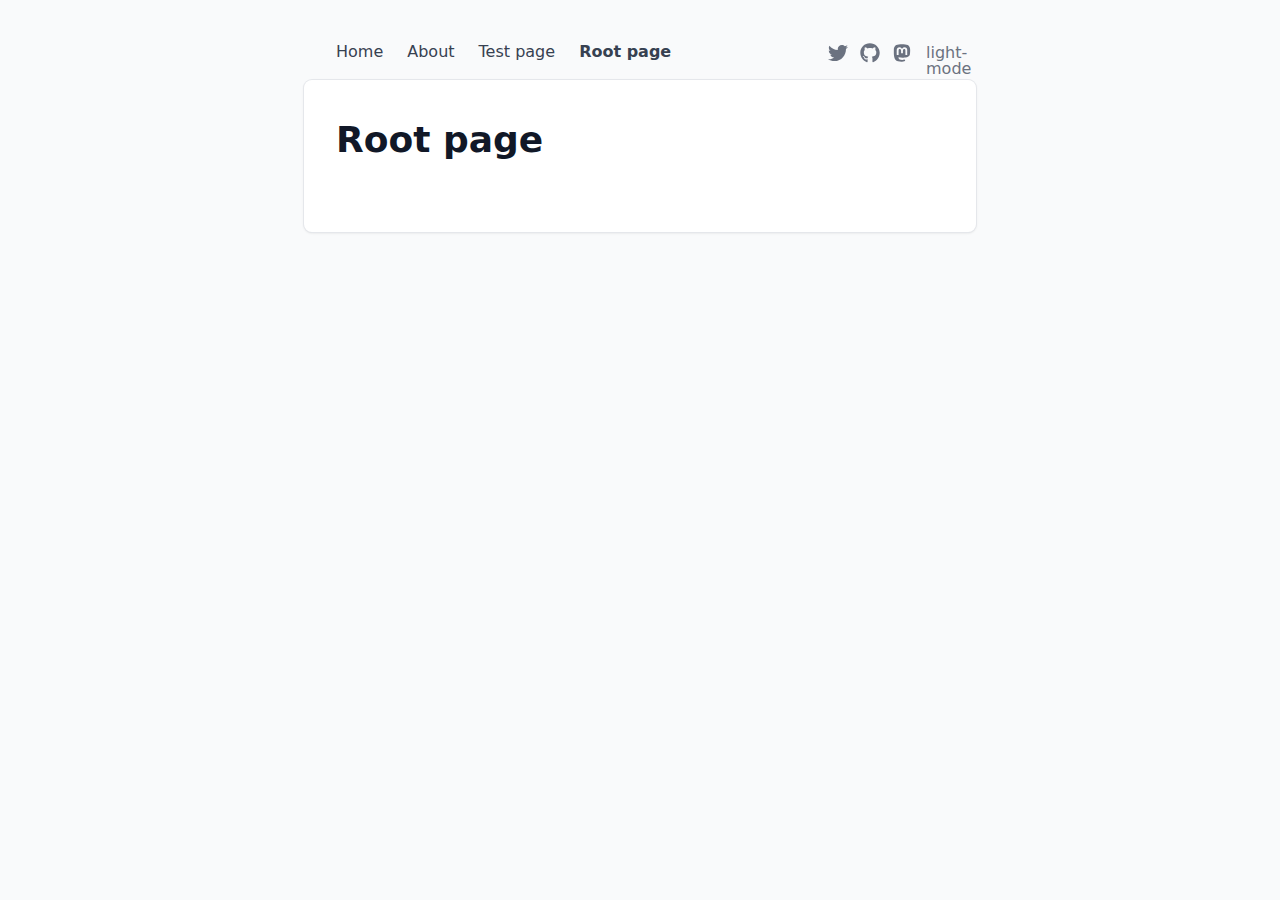
<file: steps/index.html>
<!DOCTYPE html><html  lang="en" data-capo=""><head><meta charset="utf-8">
<meta name="viewport" content="width=device-width, initial-scale=1">
<title>Root page</title>
<style>*,::backdrop,:after,:before{--tw-border-spacing-x:0;--tw-border-spacing-y:0;--tw-translate-x:0;--tw-translate-y:0;--tw-rotate:0;--tw-skew-x:0;--tw-skew-y:0;--tw-scale-x:1;--tw-scale-y:1;--tw-pan-x: ;--tw-pan-y: ;--tw-pinch-zoom: ;--tw-scroll-snap-strictness:proximity;--tw-gradient-from-position: ;--tw-gradient-via-position: ;--tw-gradient-to-position: ;--tw-ordinal: ;--tw-slashed-zero: ;--tw-numeric-figure: ;--tw-numeric-spacing: ;--tw-numeric-fraction: ;--tw-ring-inset: ;--tw-ring-offset-width:0px;--tw-ring-offset-color:#fff;--tw-ring-color:#3b82f680;--tw-ring-offset-shadow:0 0 #0000;--tw-ring-shadow:0 0 #0000;--tw-shadow:0 0 #0000;--tw-shadow-colored:0 0 #0000;--tw-blur: ;--tw-brightness: ;--tw-contrast: ;--tw-grayscale: ;--tw-hue-rotate: ;--tw-invert: ;--tw-saturate: ;--tw-sepia: ;--tw-drop-shadow: ;--tw-backdrop-blur: ;--tw-backdrop-brightness: ;--tw-backdrop-contrast: ;--tw-backdrop-grayscale: ;--tw-backdrop-hue-rotate: ;--tw-backdrop-invert: ;--tw-backdrop-opacity: ;--tw-backdrop-saturate: ;--tw-backdrop-sepia: ;--tw-contain-size: ;--tw-contain-layout: ;--tw-contain-paint: ;--tw-contain-style: }/*! tailwindcss v3.4.12 | MIT License | https://tailwindcss.com*/*,:after,:before{border:0 solid #e5e7eb;box-sizing:border-box}:after,:before{--tw-content:""}:host,html{line-height:1.5;-webkit-text-size-adjust:100%;font-family:ui-sans-serif,system-ui,sans-serif,Apple Color Emoji,Segoe UI Emoji,Segoe UI Symbol,Noto Color Emoji;font-feature-settings:normal;font-variation-settings:normal;tab-size:4;-webkit-tap-highlight-color:transparent}body{line-height:inherit;margin:0}hr{border-top-width:1px;color:inherit;height:0}abbr:where([title]){-webkit-text-decoration:underline dotted;text-decoration:underline dotted}h1,h2,h3,h4,h5,h6{font-size:inherit;font-weight:inherit}a{color:inherit;text-decoration:inherit}b,strong{font-weight:bolder}code,kbd,pre,samp{font-family:ui-monospace,SFMono-Regular,Menlo,Monaco,Consolas,Liberation Mono,Courier New,monospace;font-feature-settings:normal;font-size:1em;font-variation-settings:normal}small{font-size:80%}sub,sup{font-size:75%;line-height:0;position:relative;vertical-align:initial}sub{bottom:-.25em}sup{top:-.5em}table{border-collapse:collapse;border-color:inherit;text-indent:0}button,input,optgroup,select,textarea{color:inherit;font-family:inherit;font-feature-settings:inherit;font-size:100%;font-variation-settings:inherit;font-weight:inherit;letter-spacing:inherit;line-height:inherit;margin:0;padding:0}button,select{text-transform:none}button,input:where([type=button]),input:where([type=reset]),input:where([type=submit]){-webkit-appearance:button;background-color:initial;background-image:none}:-moz-focusring{outline:auto}:-moz-ui-invalid{box-shadow:none}progress{vertical-align:initial}::-webkit-inner-spin-button,::-webkit-outer-spin-button{height:auto}[type=search]{-webkit-appearance:textfield;outline-offset:-2px}::-webkit-search-decoration{-webkit-appearance:none}::-webkit-file-upload-button{-webkit-appearance:button;font:inherit}summary{display:list-item}blockquote,dd,dl,figure,h1,h2,h3,h4,h5,h6,hr,p,pre{margin:0}fieldset{margin:0}fieldset,legend{padding:0}menu,ol,ul{list-style:none;margin:0;padding:0}dialog{padding:0}textarea{resize:vertical}input::placeholder,textarea::placeholder{color:#9ca3af;opacity:1}[role=button],button{cursor:pointer}:disabled{cursor:default}audio,canvas,embed,iframe,img,object,svg,video{display:block;vertical-align:middle}img,video{height:auto;max-width:100%}[hidden]{display:none}.prose{color:var(--tw-prose-body);max-width:65ch}.prose :where(p):not(:where([class~=not-prose],[class~=not-prose] *)){margin-bottom:1.25em;margin-top:1.25em}.prose :where([class~=lead]):not(:where([class~=not-prose],[class~=not-prose] *)){color:var(--tw-prose-lead);font-size:1.25em;line-height:1.6;margin-bottom:1.2em;margin-top:1.2em}.prose :where(a):not(:where([class~=not-prose],[class~=not-prose] *)){color:var(--tw-prose-links);font-weight:500;text-decoration:underline}.prose :where(strong):not(:where([class~=not-prose],[class~=not-prose] *)){color:var(--tw-prose-bold);font-weight:600}.prose :where(a strong):not(:where([class~=not-prose],[class~=not-prose] *)){color:inherit}.prose :where(blockquote strong):not(:where([class~=not-prose],[class~=not-prose] *)){color:inherit}.prose :where(thead th strong):not(:where([class~=not-prose],[class~=not-prose] *)){color:inherit}.prose :where(ol):not(:where([class~=not-prose],[class~=not-prose] *)){list-style-type:decimal;margin-bottom:1.25em;margin-top:1.25em;padding-inline-start:1.625em}.prose :where(ol[type=A]):not(:where([class~=not-prose],[class~=not-prose] *)){list-style-type:upper-alpha}.prose :where(ol[type=a]):not(:where([class~=not-prose],[class~=not-prose] *)){list-style-type:lower-alpha}.prose :where(ol[type=A s]):not(:where([class~=not-prose],[class~=not-prose] *)){list-style-type:upper-alpha}.prose :where(ol[type=a s]):not(:where([class~=not-prose],[class~=not-prose] *)){list-style-type:lower-alpha}.prose :where(ol[type=I]):not(:where([class~=not-prose],[class~=not-prose] *)){list-style-type:upper-roman}.prose :where(ol[type=i]):not(:where([class~=not-prose],[class~=not-prose] *)){list-style-type:lower-roman}.prose :where(ol[type=I s]):not(:where([class~=not-prose],[class~=not-prose] *)){list-style-type:upper-roman}.prose :where(ol[type=i s]):not(:where([class~=not-prose],[class~=not-prose] *)){list-style-type:lower-roman}.prose :where(ol[type="1"]):not(:where([class~=not-prose],[class~=not-prose] *)){list-style-type:decimal}.prose :where(ul):not(:where([class~=not-prose],[class~=not-prose] *)){list-style-type:disc;margin-bottom:1.25em;margin-top:1.25em;padding-inline-start:1.625em}.prose :where(ol>li):not(:where([class~=not-prose],[class~=not-prose] *))::marker{color:var(--tw-prose-counters);font-weight:400}.prose :where(ul>li):not(:where([class~=not-prose],[class~=not-prose] *))::marker{color:var(--tw-prose-bullets)}.prose :where(dt):not(:where([class~=not-prose],[class~=not-prose] *)){color:var(--tw-prose-headings);font-weight:600;margin-top:1.25em}.prose :where(hr):not(:where([class~=not-prose],[class~=not-prose] *)){border-color:var(--tw-prose-hr);border-top-width:1px;margin-bottom:3em;margin-top:3em}.prose :where(blockquote):not(:where([class~=not-prose],[class~=not-prose] *)){border-inline-start-color:var(--tw-prose-quote-borders);border-inline-start-width:.25rem;color:var(--tw-prose-quotes);font-style:italic;font-weight:500;margin-bottom:1.6em;margin-top:1.6em;padding-inline-start:1em;quotes:"\201C""\201D""\2018""\2019"}.prose :where(blockquote p:first-of-type):not(:where([class~=not-prose],[class~=not-prose] *)):before{content:open-quote}.prose :where(blockquote p:last-of-type):not(:where([class~=not-prose],[class~=not-prose] *)):after{content:close-quote}.prose :where(h1):not(:where([class~=not-prose],[class~=not-prose] *)){color:var(--tw-prose-headings);font-size:2.25em;font-weight:800;line-height:1.1111111;margin-bottom:.8888889em;margin-top:0}.prose :where(h1 strong):not(:where([class~=not-prose],[class~=not-prose] *)){color:inherit;font-weight:900}.prose :where(h2):not(:where([class~=not-prose],[class~=not-prose] *)){color:var(--tw-prose-headings);font-size:1.5em;font-weight:700;line-height:1.3333333;margin-bottom:1em;margin-top:2em}.prose :where(h2 strong):not(:where([class~=not-prose],[class~=not-prose] *)){color:inherit;font-weight:800}.prose :where(h3):not(:where([class~=not-prose],[class~=not-prose] *)){color:var(--tw-prose-headings);font-size:1.25em;font-weight:600;line-height:1.6;margin-bottom:.6em;margin-top:1.6em}.prose :where(h3 strong):not(:where([class~=not-prose],[class~=not-prose] *)){color:inherit;font-weight:700}.prose :where(h4):not(:where([class~=not-prose],[class~=not-prose] *)){color:var(--tw-prose-headings);font-weight:600;line-height:1.5;margin-bottom:.5em;margin-top:1.5em}.prose :where(h4 strong):not(:where([class~=not-prose],[class~=not-prose] *)){color:inherit;font-weight:700}.prose :where(img):not(:where([class~=not-prose],[class~=not-prose] *)){margin-bottom:2em;margin-top:2em}.prose :where(picture):not(:where([class~=not-prose],[class~=not-prose] *)){display:block;margin-bottom:2em;margin-top:2em}.prose :where(video):not(:where([class~=not-prose],[class~=not-prose] *)){margin-bottom:2em;margin-top:2em}.prose :where(kbd):not(:where([class~=not-prose],[class~=not-prose] *)){border-radius:.3125rem;box-shadow:0 0 0 1px rgb(var(--tw-prose-kbd-shadows)/10%),0 3px 0 rgb(var(--tw-prose-kbd-shadows)/10%);color:var(--tw-prose-kbd);font-family:inherit;font-size:.875em;font-weight:500;padding-inline-end:.375em;padding-bottom:.1875em;padding-top:.1875em;padding-inline-start:.375em}.prose :where(code):not(:where([class~=not-prose],[class~=not-prose] *)){color:var(--tw-prose-code);font-size:.875em;font-weight:600}.prose :where(code):not(:where([class~=not-prose],[class~=not-prose] *)):before{content:"`"}.prose :where(code):not(:where([class~=not-prose],[class~=not-prose] *)):after{content:"`"}.prose :where(a code):not(:where([class~=not-prose],[class~=not-prose] *)){color:inherit}.prose :where(h1 code):not(:where([class~=not-prose],[class~=not-prose] *)){color:inherit}.prose :where(h2 code):not(:where([class~=not-prose],[class~=not-prose] *)){color:inherit;font-size:.875em}.prose :where(h3 code):not(:where([class~=not-prose],[class~=not-prose] *)){color:inherit;font-size:.9em}.prose :where(h4 code):not(:where([class~=not-prose],[class~=not-prose] *)){color:inherit}.prose :where(blockquote code):not(:where([class~=not-prose],[class~=not-prose] *)){color:inherit}.prose :where(thead th code):not(:where([class~=not-prose],[class~=not-prose] *)){color:inherit}.prose :where(pre):not(:where([class~=not-prose],[class~=not-prose] *)){background-color:var(--tw-prose-pre-bg);border-radius:.375rem;color:var(--tw-prose-pre-code);font-size:.875em;font-weight:400;line-height:1.7142857;margin-bottom:1.7142857em;margin-top:1.7142857em;overflow-x:auto;padding-inline-end:1.1428571em;padding-bottom:.8571429em;padding-top:.8571429em;padding-inline-start:1.1428571em}.prose :where(pre code):not(:where([class~=not-prose],[class~=not-prose] *)){background-color:initial;border-radius:0;border-width:0;color:inherit;font-family:inherit;font-size:inherit;font-weight:inherit;line-height:inherit;padding:0}.prose :where(pre code):not(:where([class~=not-prose],[class~=not-prose] *)):before{content:none}.prose :where(pre code):not(:where([class~=not-prose],[class~=not-prose] *)):after{content:none}.prose :where(table):not(:where([class~=not-prose],[class~=not-prose] *)){font-size:.875em;line-height:1.7142857;margin-bottom:2em;margin-top:2em;table-layout:auto;width:100%}.prose :where(thead):not(:where([class~=not-prose],[class~=not-prose] *)){border-bottom-color:var(--tw-prose-th-borders);border-bottom-width:1px}.prose :where(thead th):not(:where([class~=not-prose],[class~=not-prose] *)){color:var(--tw-prose-headings);font-weight:600;padding-inline-end:.5714286em;padding-bottom:.5714286em;padding-inline-start:.5714286em;vertical-align:bottom}.prose :where(tbody tr):not(:where([class~=not-prose],[class~=not-prose] *)){border-bottom-color:var(--tw-prose-td-borders);border-bottom-width:1px}.prose :where(tbody tr:last-child):not(:where([class~=not-prose],[class~=not-prose] *)){border-bottom-width:0}.prose :where(tbody td):not(:where([class~=not-prose],[class~=not-prose] *)){vertical-align:initial}.prose :where(tfoot):not(:where([class~=not-prose],[class~=not-prose] *)){border-top-color:var(--tw-prose-th-borders);border-top-width:1px}.prose :where(tfoot td):not(:where([class~=not-prose],[class~=not-prose] *)){vertical-align:top}.prose :where(th,td):not(:where([class~=not-prose],[class~=not-prose] *)){text-align:start}.prose :where(figure>*):not(:where([class~=not-prose],[class~=not-prose] *)){margin-bottom:0;margin-top:0}.prose :where(figcaption):not(:where([class~=not-prose],[class~=not-prose] *)){color:var(--tw-prose-captions);font-size:.875em;line-height:1.4285714;margin-top:.8571429em}.prose{--tw-prose-body:#374151;--tw-prose-headings:#111827;--tw-prose-lead:#4b5563;--tw-prose-links:#111827;--tw-prose-bold:#111827;--tw-prose-counters:#6b7280;--tw-prose-bullets:#d1d5db;--tw-prose-hr:#e5e7eb;--tw-prose-quotes:#111827;--tw-prose-quote-borders:#e5e7eb;--tw-prose-captions:#6b7280;--tw-prose-kbd:#111827;--tw-prose-kbd-shadows:17 24 39;--tw-prose-code:#111827;--tw-prose-pre-code:#e5e7eb;--tw-prose-pre-bg:#1f2937;--tw-prose-th-borders:#d1d5db;--tw-prose-td-borders:#e5e7eb;--tw-prose-invert-body:#d1d5db;--tw-prose-invert-headings:#fff;--tw-prose-invert-lead:#9ca3af;--tw-prose-invert-links:#fff;--tw-prose-invert-bold:#fff;--tw-prose-invert-counters:#9ca3af;--tw-prose-invert-bullets:#4b5563;--tw-prose-invert-hr:#374151;--tw-prose-invert-quotes:#f3f4f6;--tw-prose-invert-quote-borders:#374151;--tw-prose-invert-captions:#9ca3af;--tw-prose-invert-kbd:#fff;--tw-prose-invert-kbd-shadows:255 255 255;--tw-prose-invert-code:#fff;--tw-prose-invert-pre-code:#d1d5db;--tw-prose-invert-pre-bg:#00000080;--tw-prose-invert-th-borders:#4b5563;--tw-prose-invert-td-borders:#374151;font-size:1rem;line-height:1.75}.prose :where(picture>img):not(:where([class~=not-prose],[class~=not-prose] *)){margin-bottom:0;margin-top:0}.prose :where(li):not(:where([class~=not-prose],[class~=not-prose] *)){margin-bottom:.5em;margin-top:.5em}.prose :where(ol>li):not(:where([class~=not-prose],[class~=not-prose] *)){padding-inline-start:.375em}.prose :where(ul>li):not(:where([class~=not-prose],[class~=not-prose] *)){padding-inline-start:.375em}.prose :where(.prose>ul>li p):not(:where([class~=not-prose],[class~=not-prose] *)){margin-bottom:.75em;margin-top:.75em}.prose :where(.prose>ul>li>p:first-child):not(:where([class~=not-prose],[class~=not-prose] *)){margin-top:1.25em}.prose :where(.prose>ul>li>p:last-child):not(:where([class~=not-prose],[class~=not-prose] *)){margin-bottom:1.25em}.prose :where(.prose>ol>li>p:first-child):not(:where([class~=not-prose],[class~=not-prose] *)){margin-top:1.25em}.prose :where(.prose>ol>li>p:last-child):not(:where([class~=not-prose],[class~=not-prose] *)){margin-bottom:1.25em}.prose :where(ul ul,ul ol,ol ul,ol ol):not(:where([class~=not-prose],[class~=not-prose] *)){margin-bottom:.75em;margin-top:.75em}.prose :where(dl):not(:where([class~=not-prose],[class~=not-prose] *)){margin-bottom:1.25em;margin-top:1.25em}.prose :where(dd):not(:where([class~=not-prose],[class~=not-prose] *)){margin-top:.5em;padding-inline-start:1.625em}.prose :where(hr+*):not(:where([class~=not-prose],[class~=not-prose] *)){margin-top:0}.prose :where(h2+*):not(:where([class~=not-prose],[class~=not-prose] *)){margin-top:0}.prose :where(h3+*):not(:where([class~=not-prose],[class~=not-prose] *)){margin-top:0}.prose :where(h4+*):not(:where([class~=not-prose],[class~=not-prose] *)){margin-top:0}.prose :where(thead th:first-child):not(:where([class~=not-prose],[class~=not-prose] *)){padding-inline-start:0}.prose :where(thead th:last-child):not(:where([class~=not-prose],[class~=not-prose] *)){padding-inline-end:0}.prose :where(tbody td,tfoot td):not(:where([class~=not-prose],[class~=not-prose] *)){padding-inline-end:.5714286em;padding-bottom:.5714286em;padding-top:.5714286em;padding-inline-start:.5714286em}.prose :where(tbody td:first-child,tfoot td:first-child):not(:where([class~=not-prose],[class~=not-prose] *)){padding-inline-start:0}.prose :where(tbody td:last-child,tfoot td:last-child):not(:where([class~=not-prose],[class~=not-prose] *)){padding-inline-end:0}.prose :where(figure):not(:where([class~=not-prose],[class~=not-prose] *)){margin-bottom:2em;margin-top:2em}.prose :where(.prose>:first-child):not(:where([class~=not-prose],[class~=not-prose] *)){margin-top:0}.prose :where(.prose>:last-child):not(:where([class~=not-prose],[class~=not-prose] *)){margin-bottom:0}.sr-only{height:1px;margin:-1px;overflow:hidden;padding:0;position:absolute;width:1px;clip:rect(0,0,0,0);border-width:0;white-space:nowrap}.static{position:static}.m-auto{margin:auto}.mx-auto{margin-left:auto;margin-right:auto}.mr-6{margin-right:1.5rem}.block{display:block}.inline-block{display:inline-block}.flex{display:flex}.inline-flex{display:inline-flex}.h-4{height:1rem}.h-5{height:1.25rem}.w-4{width:1rem}.w-5{width:1.25rem}.max-w-2xl{max-width:42rem}.max-w-full{max-width:100%}.max-w-none{max-width:none}.items-center{align-items:center}.justify-between{justify-content:space-between}.gap-1{gap:.25rem}.space-x-3>:not([hidden])~:not([hidden]){--tw-space-x-reverse:0;margin-left:calc(.75rem*(1 - var(--tw-space-x-reverse)));margin-right:calc(.75rem*var(--tw-space-x-reverse))}.overflow-x-auto{overflow-x:auto}.rounded{border-radius:.25rem}.bg-gray-50{--tw-bg-opacity:1;background-color:rgb(249 250 251/var(--tw-bg-opacity))}.bg-gray-800{--tw-bg-opacity:1;background-color:rgb(31 41 55/var(--tw-bg-opacity))}.bg-white{--tw-bg-opacity:1;background-color:rgb(255 255 255/var(--tw-bg-opacity))}.px-3{padding-left:.75rem;padding-right:.75rem}.px-4{padding-left:1rem;padding-right:1rem}.py-1{padding-bottom:.25rem;padding-top:.25rem}.py-10{padding-bottom:2.5rem;padding-top:2.5rem}.py-4{padding-bottom:1rem;padding-top:1rem}.text-2xl{font-size:1.5rem;line-height:2rem}.font-bold{font-weight:700}.text-black{--tw-text-opacity:1;color:rgb(0 0 0/var(--tw-text-opacity))}.text-gray-500{--tw-text-opacity:1;color:rgb(107 114 128/var(--tw-text-opacity))}.text-gray-700{--tw-text-opacity:1;color:rgb(55 65 81/var(--tw-text-opacity))}.text-white{--tw-text-opacity:1;color:rgb(255 255 255/var(--tw-text-opacity))}.no-underline{text-decoration-line:none}.ring-1{--tw-ring-offset-shadow:var(--tw-ring-inset) 0 0 0 var(--tw-ring-offset-width) var(--tw-ring-offset-color);--tw-ring-shadow:var(--tw-ring-inset) 0 0 0 calc(1px + var(--tw-ring-offset-width)) var(--tw-ring-color);box-shadow:var(--tw-ring-offset-shadow),var(--tw-ring-shadow),var(--tw-shadow,0 0 #0000)}.ring-gray-200{--tw-ring-opacity:1;--tw-ring-color:rgb(229 231 235/var(--tw-ring-opacity))}.transition{transition-duration:.15s;transition-property:color,background-color,border-color,text-decoration-color,fill,stroke,opacity,box-shadow,transform,filter,-webkit-backdrop-filter;transition-property:color,background-color,border-color,text-decoration-color,fill,stroke,opacity,box-shadow,transform,filter,backdrop-filter;transition-property:color,background-color,border-color,text-decoration-color,fill,stroke,opacity,box-shadow,transform,filter,backdrop-filter,-webkit-backdrop-filter;transition-timing-function:cubic-bezier(.4,0,.2,1)}.dark\:prose-invert:is(.dark *){--tw-prose-body:var(--tw-prose-invert-body);--tw-prose-headings:var(--tw-prose-invert-headings);--tw-prose-lead:var(--tw-prose-invert-lead);--tw-prose-links:var(--tw-prose-invert-links);--tw-prose-bold:var(--tw-prose-invert-bold);--tw-prose-counters:var(--tw-prose-invert-counters);--tw-prose-bullets:var(--tw-prose-invert-bullets);--tw-prose-hr:var(--tw-prose-invert-hr);--tw-prose-quotes:var(--tw-prose-invert-quotes);--tw-prose-quote-borders:var(--tw-prose-invert-quote-borders);--tw-prose-captions:var(--tw-prose-invert-captions);--tw-prose-kbd:var(--tw-prose-invert-kbd);--tw-prose-kbd-shadows:var(--tw-prose-invert-kbd-shadows);--tw-prose-code:var(--tw-prose-invert-code);--tw-prose-pre-code:var(--tw-prose-invert-pre-code);--tw-prose-pre-bg:var(--tw-prose-invert-pre-bg);--tw-prose-th-borders:var(--tw-prose-invert-th-borders);--tw-prose-td-borders:var(--tw-prose-invert-td-borders)}.hover\:text-gray-700:hover{--tw-text-opacity:1;color:rgb(55 65 81/var(--tw-text-opacity))}.prose-a\:border-b :is(:where(a):not(:where([class~=not-prose],[class~=not-prose] *))){border-bottom-width:1px}.prose-a\:border-dashed :is(:where(a):not(:where([class~=not-prose],[class~=not-prose] *))){border-style:dashed}.prose-a\:font-normal :is(:where(a):not(:where([class~=not-prose],[class~=not-prose] *))){font-weight:400}.prose-a\:no-underline :is(:where(a):not(:where([class~=not-prose],[class~=not-prose] *))){text-decoration-line:none}.hover\:prose-a\:border-solid :is(:where(a):not(:where([class~=not-prose],[class~=not-prose] *))):hover{border-style:solid}.hover\:prose-a\:border-primary-400 :is(:where(a):not(:where([class~=not-prose],[class~=not-prose] *))):hover{--tw-border-opacity:1;border-color:rgb(52 211 153/var(--tw-border-opacity))}.hover\:prose-a\:text-primary-400 :is(:where(a):not(:where([class~=not-prose],[class~=not-prose] *))):hover{--tw-text-opacity:1;color:rgb(52 211 153/var(--tw-text-opacity))}.prose-pre\:bg-gray-100 :is(:where(pre):not(:where([class~=not-prose],[class~=not-prose] *))){--tw-bg-opacity:1;background-color:rgb(243 244 246/var(--tw-bg-opacity))}.dark\:bg-gray-200:is(.dark *){--tw-bg-opacity:1;background-color:rgb(229 231 235/var(--tw-bg-opacity))}.dark\:bg-gray-800:is(.dark *){--tw-bg-opacity:1;background-color:rgb(31 41 55/var(--tw-bg-opacity))}.dark\:bg-gray-900:is(.dark *){--tw-bg-opacity:1;background-color:rgb(17 24 39/var(--tw-bg-opacity))}.dark\:text-gray-100:is(.dark *){--tw-text-opacity:1;color:rgb(243 244 246/var(--tw-text-opacity))}.dark\:text-gray-200:is(.dark *){--tw-text-opacity:1;color:rgb(229 231 235/var(--tw-text-opacity))}.dark\:text-gray-300:is(.dark *){--tw-text-opacity:1;color:rgb(209 213 219/var(--tw-text-opacity))}.dark\:text-gray-950:is(.dark *){--tw-text-opacity:1;color:rgb(3 7 18/var(--tw-text-opacity))}.dark\:ring-gray-700:is(.dark *){--tw-ring-opacity:1;--tw-ring-color:rgb(55 65 81/var(--tw-ring-opacity))}.dark\:hover\:text-gray-300:hover:is(.dark *){--tw-text-opacity:1;color:rgb(209 213 219/var(--tw-text-opacity))}.dark\:prose-pre\:bg-gray-900 :is(:where(pre):not(:where([class~=not-prose],[class~=not-prose] *))):is(.dark *){--tw-bg-opacity:1;background-color:rgb(17 24 39/var(--tw-bg-opacity))}@media (min-width:640px){.sm\:rounded{border-radius:.25rem}.sm\:rounded-lg{border-radius:.5rem}.sm\:px-8{padding-left:2rem;padding-right:2rem}.sm\:pb-10{padding-bottom:2.5rem}.sm\:pt-6{padding-top:1.5rem}.sm\:shadow{--tw-shadow:0 1px 3px 0 #0000001a,0 1px 2px -1px #0000001a;--tw-shadow-colored:0 1px 3px 0 var(--tw-shadow-color),0 1px 2px -1px var(--tw-shadow-color);box-shadow:var(--tw-ring-offset-shadow,0 0 #0000),var(--tw-ring-shadow,0 0 #0000),var(--tw-shadow)}}</style>
<style>.icon[data-v-14de8146]{display:inline-block;vertical-align:middle}</style>
<style>body{--tw-bg-opacity:1;background-color:rgb(249 250 251/var(--tw-bg-opacity));--tw-text-opacity:1;color:rgb(0 0 0/var(--tw-text-opacity))}body:is(.dark *){--tw-bg-opacity:1;background-color:rgb(17 24 39/var(--tw-bg-opacity));--tw-text-opacity:1;color:rgb(255 255 255/var(--tw-text-opacity))}</style>
<link rel="stylesheet" href="/_nuxt/entry.CDhBY7zm.css">
<link rel="preload" as="fetch" crossorigin="anonymous" href="/steps/_payload.json?81a08beb-3b0c-4d19-b25c-f3beb709e60f">
<link rel="modulepreload" as="script" crossorigin href="/_nuxt/DjqjEIUb.js">
<link rel="modulepreload" as="script" crossorigin href="/_nuxt/BwL72_zg.js">
<link rel="modulepreload" as="script" crossorigin href="/_nuxt/Ct6HIjPe.js">
<link rel="modulepreload" as="script" crossorigin href="/_nuxt/CX28M8fG.js">
<link rel="modulepreload" as="script" crossorigin href="/_nuxt/DoLIQgix.js">
<link rel="modulepreload" as="script" crossorigin href="/_nuxt/Dnd51l0P.js">
<link rel="modulepreload" as="script" crossorigin href="/_nuxt/ClMcqm69.js">
<link rel="modulepreload" as="script" crossorigin href="/_nuxt/DvqH3SsM.js">
<link rel="modulepreload" as="script" crossorigin href="/_nuxt/C0FTKSgY.js">
<link rel="modulepreload" as="script" crossorigin href="/_nuxt/B8GnYKxZ.js">
<link rel="modulepreload" as="script" crossorigin href="/_nuxt/CZ0oofdx.js">
<link rel="prefetch" as="script" crossorigin href="/_nuxt/vriMAEEG.js">
<link rel="prefetch" as="script" crossorigin href="/_nuxt/DskSPadb.js">
<link rel="prefetch" as="style" href="/_nuxt/useStudio.CNziiINr.css">
<link rel="prefetch" as="script" crossorigin href="/_nuxt/BCOLfYTq.js">
<link rel="prefetch" as="script" crossorigin href="/_nuxt/CGVVl8ti.js">
<link rel="prefetch" as="script" crossorigin href="/_nuxt/BDVfSXRz.js">
<meta content="/cover.jpg" property="og:image">
<meta name="twitter:card" content="summary_large_image">
<meta property="og:title" content="Root page">
<script type="module" src="/_nuxt/DjqjEIUb.js" crossorigin></script><script>"use strict";(()=>{const t=window,e=document.documentElement,c=["dark","light"],n=getStorageValue("localStorage","nuxt-color-mode")||"system";let i=n==="system"?u():n;const r=e.getAttribute("data-color-mode-forced");r&&(i=r),l(i),t["__NUXT_COLOR_MODE__"]={preference:n,value:i,getColorScheme:u,addColorScheme:l,removeColorScheme:d};function l(o){const s=""+o+"",a="";e.classList?e.classList.add(s):e.className+=" "+s,a&&e.setAttribute("data-"+a,o)}function d(o){const s=""+o+"",a="";e.classList?e.classList.remove(s):e.className=e.className.replace(new RegExp(s,"g"),""),a&&e.removeAttribute("data-"+a)}function f(o){return t.matchMedia("(prefers-color-scheme"+o+")")}function u(){if(t.matchMedia&&f("").media!=="not all"){for(const o of c)if(f(":"+o).matches)return o}return"light"}})();function getStorageValue(t,e){switch(t){case"localStorage":return window.localStorage.getItem(e);case"sessionStorage":return window.sessionStorage.getItem(e);case"cookie":return getCookie(e);default:return null}}function getCookie(t){const c=("; "+window.document.cookie).split("; "+t+"=");if(c.length===2)return c.pop()?.split(";").shift()}</script></head><body><div id="__nuxt"><div class="sm:pt-6 sm:pb-10"><!----><!----><!----><div class="nuxt-loading-indicator" style="position:fixed;top:0;right:0;left:0;pointer-events:none;width:auto;height:3px;opacity:0;background:repeating-linear-gradient(to right,#00dc82 0%,#34cdfe 50%,#0047e1 100%);background-size:Infinity% auto;transform:scaleX(0%);transform-origin:left;transition:transform 0.1s, height 0.4s, opacity 0.4s;z-index:999999;"></div><div class="flex justify-between max-w-2xl px-4 py-4 mx-auto sm:px-8"><div class="text-gray-700 dark:text-gray-200"><!--[--><a href="/" class="mr-6">Home</a><a href="/about" class="mr-6">About</a><a href="/test" class="mr-6">Test page</a><a aria-current="page" href="/steps" class="font-bold router-link-exact-active mr-6">Root page</a><!--]--></div><div class="space-x-3 transition text-gray-500"><a href="https://twitter.com/Atinux" title="Twitter" class="dark:text-gray-100 hover:text-gray-700 dark:hover:text-gray-300"><svg xmlns="http://www.w3.org/2000/svg" xmlns:xlink="http://www.w3.org/1999/xlink" aria-hidden="true" role="img" class="icon w-5 h-5" style="" width="1em" height="1em" viewBox="0 0 512 512" data-v-14de8146><path fill="currentColor" d="M459.37 151.716c.325 4.548.325 9.097.325 13.645c0 138.72-105.583 298.558-298.558 298.558c-59.452 0-114.68-17.219-161.137-47.106c8.447.974 16.568 1.299 25.34 1.299c49.055 0 94.213-16.568 130.274-44.832c-46.132-.975-84.792-31.188-98.112-72.772c6.498.974 12.995 1.624 19.818 1.624c9.421 0 18.843-1.3 27.614-3.573c-48.081-9.747-84.143-51.98-84.143-102.985v-1.299c13.969 7.797 30.214 12.67 47.431 13.319c-28.264-18.843-46.781-51.005-46.781-87.391c0-19.492 5.197-37.36 14.294-52.954c51.655 63.675 129.3 105.258 216.365 109.807c-1.624-7.797-2.599-15.918-2.599-24.04c0-57.828 46.782-104.934 104.934-104.934c30.213 0 57.502 12.67 76.67 33.137c23.715-4.548 46.456-13.32 66.599-25.34c-7.798 24.366-24.366 44.833-46.132 57.827c21.117-2.273 41.584-8.122 60.426-16.243c-14.292 20.791-32.161 39.308-52.628 54.253"/></svg></a><a href="https://github.com/Atinux/content-wind" title="GitHub" class="dark:text-gray-100 hover:text-gray-700 dark:hover:text-gray-300"><svg xmlns="http://www.w3.org/2000/svg" xmlns:xlink="http://www.w3.org/1999/xlink" aria-hidden="true" role="img" class="icon w-5 h-5" style="" width="1em" height="1em" viewBox="0 0 496 512" data-v-14de8146><path fill="currentColor" d="M165.9 397.4c0 2-2.3 3.6-5.2 3.6c-3.3.3-5.6-1.3-5.6-3.6c0-2 2.3-3.6 5.2-3.6c3-.3 5.6 1.3 5.6 3.6m-31.1-4.5c-.7 2 1.3 4.3 4.3 4.9c2.6 1 5.6 0 6.2-2s-1.3-4.3-4.3-5.2c-2.6-.7-5.5.3-6.2 2.3m44.2-1.7c-2.9.7-4.9 2.6-4.6 4.9c.3 2 2.9 3.3 5.9 2.6c2.9-.7 4.9-2.6 4.6-4.6c-.3-1.9-3-3.2-5.9-2.9M244.8 8C106.1 8 0 113.3 0 252c0 110.9 69.8 205.8 169.5 239.2c12.8 2.3 17.3-5.6 17.3-12.1c0-6.2-.3-40.4-.3-61.4c0 0-70 15-84.7-29.8c0 0-11.4-29.1-27.8-36.6c0 0-22.9-15.7 1.6-15.4c0 0 24.9 2 38.6 25.8c21.9 38.6 58.6 27.5 72.9 20.9c2.3-16 8.8-27.1 16-33.7c-55.9-6.2-112.3-14.3-112.3-110.5c0-27.5 7.6-41.3 23.6-58.9c-2.6-6.5-11.1-33.3 2.6-67.9c20.9-6.5 69 27 69 27c20-5.6 41.5-8.5 62.8-8.5s42.8 2.9 62.8 8.5c0 0 48.1-33.6 69-27c13.7 34.7 5.2 61.4 2.6 67.9c16 17.7 25.8 31.5 25.8 58.9c0 96.5-58.9 104.2-114.8 110.5c9.2 7.9 17 22.9 17 46.4c0 33.7-.3 75.4-.3 83.6c0 6.5 4.6 14.4 17.3 12.1C428.2 457.8 496 362.9 496 252C496 113.3 383.5 8 244.8 8M97.2 352.9c-1.3 1-1 3.3.7 5.2c1.6 1.6 3.9 2.3 5.2 1c1.3-1 1-3.3-.7-5.2c-1.6-1.6-3.9-2.3-5.2-1m-10.8-8.1c-.7 1.3.3 2.9 2.3 3.9c1.6 1 3.6.7 4.3-.7c.7-1.3-.3-2.9-2.3-3.9c-2-.6-3.6-.3-4.3.7m32.4 35.6c-1.6 1.3-1 4.3 1.3 6.2c2.3 2.3 5.2 2.6 6.5 1c1.3-1.3.7-4.3-1.3-6.2c-2.2-2.3-5.2-2.6-6.5-1m-11.4-14.7c-1.6 1-1.6 3.6 0 5.9s4.3 3.3 5.6 2.3c1.6-1.3 1.6-3.9 0-6.2c-1.4-2.3-4-3.3-5.6-2"/></svg></a><a href="https://elk.zone/@atinux@webtoo.ls" title="Mastodon" class="dark:text-gray-100 hover:text-gray-700 dark:hover:text-gray-300"><svg xmlns="http://www.w3.org/2000/svg" xmlns:xlink="http://www.w3.org/1999/xlink" aria-hidden="true" role="img" class="icon w-5 h-5" style="" width="1em" height="1em" viewBox="0 0 448 512" data-v-14de8146><path fill="currentColor" d="M433 179.11c0-97.2-63.71-125.7-63.71-125.7c-62.52-28.7-228.56-28.4-290.48 0c0 0-63.72 28.5-63.72 125.7c0 115.7-6.6 259.4 105.63 289.1c40.51 10.7 75.32 13 103.33 11.4c50.81-2.8 79.32-18.1 79.32-18.1l-1.7-36.9s-36.31 11.4-77.12 10.1c-40.41-1.4-83-4.4-89.63-54a102.5 102.5 0 0 1-.9-13.9c85.63 20.9 158.65 9.1 178.75 6.7c56.12-6.7 105-41.3 111.23-72.9c9.8-49.8 9-121.5 9-121.5m-75.12 125.2h-46.63v-114.2c0-49.7-64-51.6-64 6.9v62.5h-46.33V197c0-58.5-64-56.6-64-6.9v114.2H90.19c0-122.1-5.2-147.9 18.41-175c25.9-28.9 79.82-30.8 103.83 6.1l11.6 19.5l11.6-19.5c24.11-37.1 78.12-34.8 103.83-6.1c23.71 27.3 18.4 53 18.4 175z"/></svg></a><button aria-label="Color Mode" class="inline-block w-5 dark:text-gray-100 hover:text-gray-700 dark:hover:text-gray-300"><span>...</span></button></div></div><!--[--><div class="document-driven-page"><div class="max-w-2xl px-4 py-10 m-auto bg-white sm:px-8 sm:shadow dark:bg-gray-800 ring-1 ring-gray-200 dark:ring-gray-700 sm:rounded-lg"><main class="max-w-none prose dark:prose-invert prose-pre:bg-gray-100 dark:prose-pre:bg-gray-900 hover:prose-a:text-primary-400 prose-a:font-normal prose-a:no-underline prose-a:border-dashed prose-a:border-b hover:prose-a:border-solid hover:prose-a:border-primary-400"><!--[--><div><h1 id="root-page"><!--[-->Root page<!--]--></h1></div><!--]--></main></div></div><!--]--></div></div><div id="teleports"></div><script type="application/json" data-nuxt-data="nuxt-app" data-ssr="true" id="__NUXT_DATA__" data-src="/steps/_payload.json?81a08beb-3b0c-4d19-b25c-f3beb709e60f">[{"state":1,"once":71,"_errors":72,"serverRendered":5,"path":11,"prerenderedAt":74},["Reactive",2],{"$scolor-mode":3,"$sdd-pages":7,"$sdd-surrounds":35,"$sdd-globals":46,"$sdd-navigation":48,"$sicons":60},{"preference":4,"value":4,"unknown":5,"forced":6},"system",true,false,["ShallowRef",8],["ShallowReactive",9],{"/steps":10},{"_path":11,"_dir":12,"_draft":6,"_partial":6,"_locale":12,"title":13,"description":12,"body":14,"_type":28,"_id":29,"_source":30,"_file":31,"_stem":32,"_extension":33,"layout":34},"/steps","","Root page",{"type":15,"children":16,"toc":25},"root",[17],{"type":18,"tag":19,"props":20,"children":22},"element","h1",{"id":21},"root-page",[23],{"type":24,"value":13},"text",{"title":12,"searchDepth":26,"depth":26,"links":27},2,[],"markdown","content:steps:1.index.md","content","steps/1.index.md","steps/1.index","md","default",["ShallowRef",36],["ShallowReactive",37],{"/steps":38},[39,45],{"_path":40,"_dir":12,"_draft":6,"_partial":6,"_locale":12,"title":41,"description":12,"_type":28,"_id":42,"_source":30,"_file":43,"_stem":44,"_extension":33},"/test","Test page","content:3.test.md","3.test.md","3.test",null,["ShallowRef",47],{},[49,52,56,57],{"title":50,"_path":51},"Home","/",{"title":53,"_path":54,"layout":55},"About","/about","full-width",{"title":41,"_path":40},{"title":13,"_path":11,"children":58},[59],{"title":13,"_path":11},{"fa-brands:twitter":61,"fa-brands:github":65,"fa-brands:mastodon":68},{"left":62,"top":62,"width":63,"height":63,"rotate":62,"vFlip":6,"hFlip":6,"body":64},0,512,"\u003Cpath fill=\"currentColor\" d=\"M459.37 151.716c.325 4.548.325 9.097.325 13.645c0 138.72-105.583 298.558-298.558 298.558c-59.452 0-114.68-17.219-161.137-47.106c8.447.974 16.568 1.299 25.34 1.299c49.055 0 94.213-16.568 130.274-44.832c-46.132-.975-84.792-31.188-98.112-72.772c6.498.974 12.995 1.624 19.818 1.624c9.421 0 18.843-1.3 27.614-3.573c-48.081-9.747-84.143-51.98-84.143-102.985v-1.299c13.969 7.797 30.214 12.67 47.431 13.319c-28.264-18.843-46.781-51.005-46.781-87.391c0-19.492 5.197-37.36 14.294-52.954c51.655 63.675 129.3 105.258 216.365 109.807c-1.624-7.797-2.599-15.918-2.599-24.04c0-57.828 46.782-104.934 104.934-104.934c30.213 0 57.502 12.67 76.67 33.137c23.715-4.548 46.456-13.32 66.599-25.34c-7.798 24.366-24.366 44.833-46.132 57.827c21.117-2.273 41.584-8.122 60.426-16.243c-14.292 20.791-32.161 39.308-52.628 54.253\"/>",{"left":62,"top":62,"width":66,"height":63,"rotate":62,"vFlip":6,"hFlip":6,"body":67},496,"\u003Cpath fill=\"currentColor\" d=\"M165.9 397.4c0 2-2.3 3.6-5.2 3.6c-3.3.3-5.6-1.3-5.6-3.6c0-2 2.3-3.6 5.2-3.6c3-.3 5.6 1.3 5.6 3.6m-31.1-4.5c-.7 2 1.3 4.3 4.3 4.9c2.6 1 5.6 0 6.2-2s-1.3-4.3-4.3-5.2c-2.6-.7-5.5.3-6.2 2.3m44.2-1.7c-2.9.7-4.9 2.6-4.6 4.9c.3 2 2.9 3.3 5.9 2.6c2.9-.7 4.9-2.6 4.6-4.6c-.3-1.9-3-3.2-5.9-2.9M244.8 8C106.1 8 0 113.3 0 252c0 110.9 69.8 205.8 169.5 239.2c12.8 2.3 17.3-5.6 17.3-12.1c0-6.2-.3-40.4-.3-61.4c0 0-70 15-84.7-29.8c0 0-11.4-29.1-27.8-36.6c0 0-22.9-15.7 1.6-15.4c0 0 24.9 2 38.6 25.8c21.9 38.6 58.6 27.5 72.9 20.9c2.3-16 8.8-27.1 16-33.7c-55.9-6.2-112.3-14.3-112.3-110.5c0-27.5 7.6-41.3 23.6-58.9c-2.6-6.5-11.1-33.3 2.6-67.9c20.9-6.5 69 27 69 27c20-5.6 41.5-8.5 62.8-8.5s42.8 2.9 62.8 8.5c0 0 48.1-33.6 69-27c13.7 34.7 5.2 61.4 2.6 67.9c16 17.7 25.8 31.5 25.8 58.9c0 96.5-58.9 104.2-114.8 110.5c9.2 7.9 17 22.9 17 46.4c0 33.7-.3 75.4-.3 83.6c0 6.5 4.6 14.4 17.3 12.1C428.2 457.8 496 362.9 496 252C496 113.3 383.5 8 244.8 8M97.2 352.9c-1.3 1-1 3.3.7 5.2c1.6 1.6 3.9 2.3 5.2 1c1.3-1 1-3.3-.7-5.2c-1.6-1.6-3.9-2.3-5.2-1m-10.8-8.1c-.7 1.3.3 2.9 2.3 3.9c1.6 1 3.6.7 4.3-.7c.7-1.3-.3-2.9-2.3-3.9c-2-.6-3.6-.3-4.3.7m32.4 35.6c-1.6 1.3-1 4.3 1.3 6.2c2.3 2.3 5.2 2.6 6.5 1c1.3-1.3.7-4.3-1.3-6.2c-2.2-2.3-5.2-2.6-6.5-1m-11.4-14.7c-1.6 1-1.6 3.6 0 5.9s4.3 3.3 5.6 2.3c1.6-1.3 1.6-3.9 0-6.2c-1.4-2.3-4-3.3-5.6-2\"/>",{"left":62,"top":62,"width":69,"height":63,"rotate":62,"vFlip":6,"hFlip":6,"body":70},448,"\u003Cpath fill=\"currentColor\" d=\"M433 179.11c0-97.2-63.71-125.7-63.71-125.7c-62.52-28.7-228.56-28.4-290.48 0c0 0-63.72 28.5-63.72 125.7c0 115.7-6.6 259.4 105.63 289.1c40.51 10.7 75.32 13 103.33 11.4c50.81-2.8 79.32-18.1 79.32-18.1l-1.7-36.9s-36.31 11.4-77.12 10.1c-40.41-1.4-83-4.4-89.63-54a102.5 102.5 0 0 1-.9-13.9c85.63 20.9 158.65 9.1 178.75 6.7c56.12-6.7 105-41.3 111.23-72.9c9.8-49.8 9-121.5 9-121.5m-75.12 125.2h-46.63v-114.2c0-49.7-64-51.6-64 6.9v62.5h-46.33V197c0-58.5-64-56.6-64-6.9v114.2H90.19c0-122.1-5.2-147.9 18.41-175c25.9-28.9 79.82-30.8 103.83 6.1l11.6 19.5l11.6-19.5c24.11-37.1 78.12-34.8 103.83-6.1c23.71 27.3 18.4 53 18.4 175z\"/>",["Set"],["ShallowReactive",73],{},1726823236366]</script>
<script>window.__NUXT__={};window.__NUXT__.config={public:{studio:{apiURL:"https://api.nuxt.studio",iframeMessagingAllowedOrigins:""},mdc:{components:{prose:true,map:{p:"prose-p",a:"prose-a",blockquote:"prose-blockquote","code-inline":"prose-code-inline",code:"ProseCodeInline",em:"prose-em",h1:"prose-h1",h2:"prose-h2",h3:"prose-h3",h4:"prose-h4",h5:"prose-h5",h6:"prose-h6",hr:"prose-hr",img:"prose-img",ul:"prose-ul",ol:"prose-ol",li:"prose-li",strong:"prose-strong",table:"prose-table",thead:"prose-thead",tbody:"prose-tbody",td:"prose-td",th:"prose-th",tr:"prose-tr"}},headings:{anchorLinks:{h1:false,h2:true,h3:true,h4:true,h5:false,h6:false}}},content:{locales:[],defaultLocale:"",integrity:1726823216823,experimental:{stripQueryParameters:false,advanceQuery:false,clientDB:false},respectPathCase:false,api:{baseURL:"/api/_content"},navigation:{fields:["layout"]},tags:{p:"prose-p",a:"prose-a",blockquote:"prose-blockquote","code-inline":"prose-code-inline",code:"ProseCodeInline",em:"prose-em",h1:"prose-h1",h2:"prose-h2",h3:"prose-h3",h4:"prose-h4",h5:"prose-h5",h6:"prose-h6",hr:"prose-hr",img:"prose-img",ul:"prose-ul",ol:"prose-ol",li:"prose-li",strong:"prose-strong",table:"prose-table",thead:"prose-thead",tbody:"prose-tbody",td:"prose-td",th:"prose-th",tr:"prose-tr"},highlight:{theme:{dark:"github-dark",default:"github-light"},highlighter:"shiki",langs:["js","jsx","json","ts","tsx","vue","css","html","bash","md","mdc","yaml"]},wsUrl:"",documentDriven:{page:true,navigation:true,surround:true,globals:{},layoutFallbacks:["theme"],injectPage:true},host:"",trailingSlash:false,search:"",contentHead:true,anchorLinks:{depth:4,exclude:[1]}}},app:{baseURL:"/",buildId:"81a08beb-3b0c-4d19-b25c-f3beb709e60f",buildAssetsDir:"/_nuxt/",cdnURL:""}}</script></body></html>
</file>
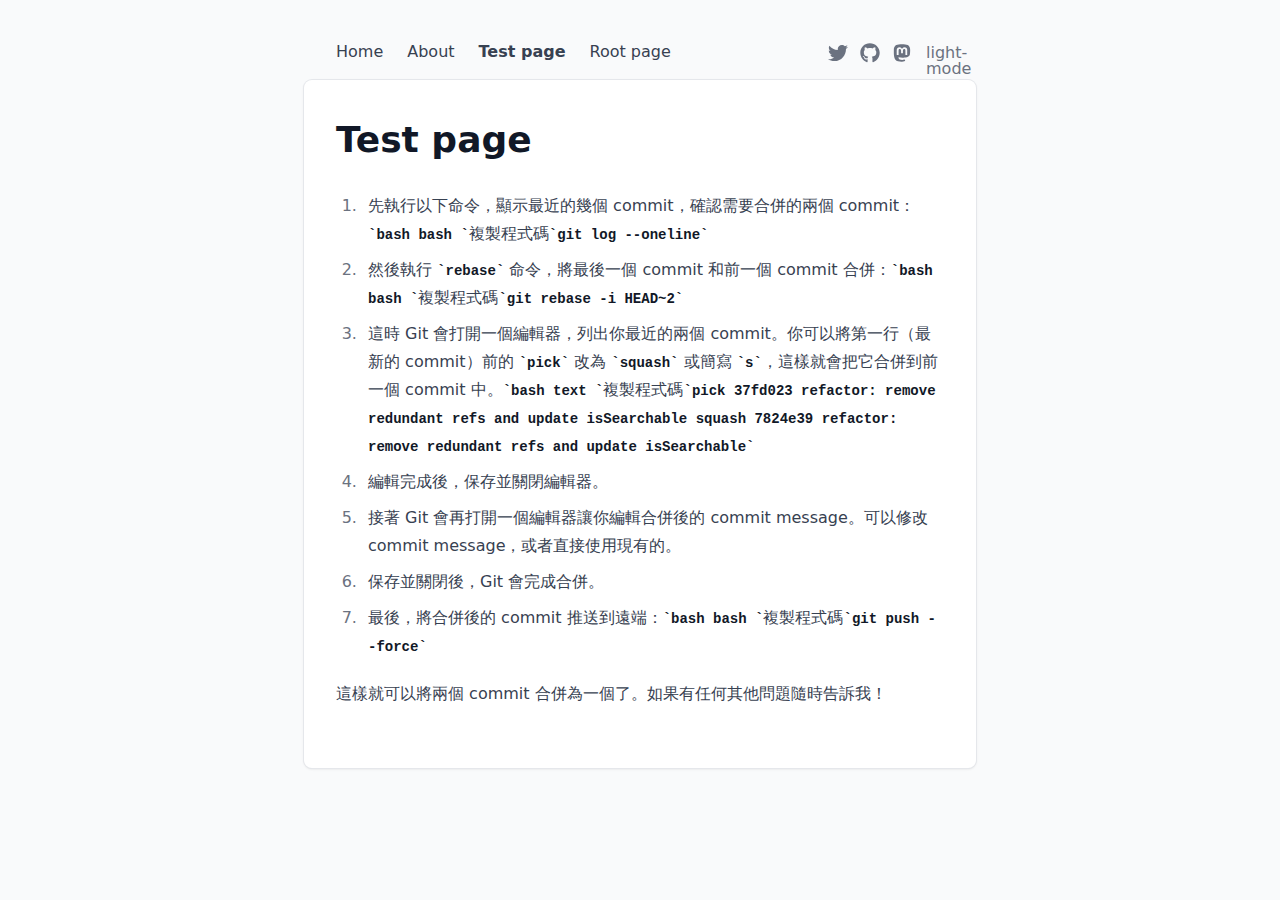
<file: test/index.html>
<!DOCTYPE html><html  lang="en" data-capo=""><head><meta charset="utf-8">
<meta name="viewport" content="width=device-width, initial-scale=1">
<title>Test page</title>
<style>*,::backdrop,:after,:before{--tw-border-spacing-x:0;--tw-border-spacing-y:0;--tw-translate-x:0;--tw-translate-y:0;--tw-rotate:0;--tw-skew-x:0;--tw-skew-y:0;--tw-scale-x:1;--tw-scale-y:1;--tw-pan-x: ;--tw-pan-y: ;--tw-pinch-zoom: ;--tw-scroll-snap-strictness:proximity;--tw-gradient-from-position: ;--tw-gradient-via-position: ;--tw-gradient-to-position: ;--tw-ordinal: ;--tw-slashed-zero: ;--tw-numeric-figure: ;--tw-numeric-spacing: ;--tw-numeric-fraction: ;--tw-ring-inset: ;--tw-ring-offset-width:0px;--tw-ring-offset-color:#fff;--tw-ring-color:#3b82f680;--tw-ring-offset-shadow:0 0 #0000;--tw-ring-shadow:0 0 #0000;--tw-shadow:0 0 #0000;--tw-shadow-colored:0 0 #0000;--tw-blur: ;--tw-brightness: ;--tw-contrast: ;--tw-grayscale: ;--tw-hue-rotate: ;--tw-invert: ;--tw-saturate: ;--tw-sepia: ;--tw-drop-shadow: ;--tw-backdrop-blur: ;--tw-backdrop-brightness: ;--tw-backdrop-contrast: ;--tw-backdrop-grayscale: ;--tw-backdrop-hue-rotate: ;--tw-backdrop-invert: ;--tw-backdrop-opacity: ;--tw-backdrop-saturate: ;--tw-backdrop-sepia: ;--tw-contain-size: ;--tw-contain-layout: ;--tw-contain-paint: ;--tw-contain-style: }/*! tailwindcss v3.4.12 | MIT License | https://tailwindcss.com*/*,:after,:before{border:0 solid #e5e7eb;box-sizing:border-box}:after,:before{--tw-content:""}:host,html{line-height:1.5;-webkit-text-size-adjust:100%;font-family:ui-sans-serif,system-ui,sans-serif,Apple Color Emoji,Segoe UI Emoji,Segoe UI Symbol,Noto Color Emoji;font-feature-settings:normal;font-variation-settings:normal;tab-size:4;-webkit-tap-highlight-color:transparent}body{line-height:inherit;margin:0}hr{border-top-width:1px;color:inherit;height:0}abbr:where([title]){-webkit-text-decoration:underline dotted;text-decoration:underline dotted}h1,h2,h3,h4,h5,h6{font-size:inherit;font-weight:inherit}a{color:inherit;text-decoration:inherit}b,strong{font-weight:bolder}code,kbd,pre,samp{font-family:ui-monospace,SFMono-Regular,Menlo,Monaco,Consolas,Liberation Mono,Courier New,monospace;font-feature-settings:normal;font-size:1em;font-variation-settings:normal}small{font-size:80%}sub,sup{font-size:75%;line-height:0;position:relative;vertical-align:initial}sub{bottom:-.25em}sup{top:-.5em}table{border-collapse:collapse;border-color:inherit;text-indent:0}button,input,optgroup,select,textarea{color:inherit;font-family:inherit;font-feature-settings:inherit;font-size:100%;font-variation-settings:inherit;font-weight:inherit;letter-spacing:inherit;line-height:inherit;margin:0;padding:0}button,select{text-transform:none}button,input:where([type=button]),input:where([type=reset]),input:where([type=submit]){-webkit-appearance:button;background-color:initial;background-image:none}:-moz-focusring{outline:auto}:-moz-ui-invalid{box-shadow:none}progress{vertical-align:initial}::-webkit-inner-spin-button,::-webkit-outer-spin-button{height:auto}[type=search]{-webkit-appearance:textfield;outline-offset:-2px}::-webkit-search-decoration{-webkit-appearance:none}::-webkit-file-upload-button{-webkit-appearance:button;font:inherit}summary{display:list-item}blockquote,dd,dl,figure,h1,h2,h3,h4,h5,h6,hr,p,pre{margin:0}fieldset{margin:0}fieldset,legend{padding:0}menu,ol,ul{list-style:none;margin:0;padding:0}dialog{padding:0}textarea{resize:vertical}input::placeholder,textarea::placeholder{color:#9ca3af;opacity:1}[role=button],button{cursor:pointer}:disabled{cursor:default}audio,canvas,embed,iframe,img,object,svg,video{display:block;vertical-align:middle}img,video{height:auto;max-width:100%}[hidden]{display:none}.prose{color:var(--tw-prose-body);max-width:65ch}.prose :where(p):not(:where([class~=not-prose],[class~=not-prose] *)){margin-bottom:1.25em;margin-top:1.25em}.prose :where([class~=lead]):not(:where([class~=not-prose],[class~=not-prose] *)){color:var(--tw-prose-lead);font-size:1.25em;line-height:1.6;margin-bottom:1.2em;margin-top:1.2em}.prose :where(a):not(:where([class~=not-prose],[class~=not-prose] *)){color:var(--tw-prose-links);font-weight:500;text-decoration:underline}.prose :where(strong):not(:where([class~=not-prose],[class~=not-prose] *)){color:var(--tw-prose-bold);font-weight:600}.prose :where(a strong):not(:where([class~=not-prose],[class~=not-prose] *)){color:inherit}.prose :where(blockquote strong):not(:where([class~=not-prose],[class~=not-prose] *)){color:inherit}.prose :where(thead th strong):not(:where([class~=not-prose],[class~=not-prose] *)){color:inherit}.prose :where(ol):not(:where([class~=not-prose],[class~=not-prose] *)){list-style-type:decimal;margin-bottom:1.25em;margin-top:1.25em;padding-inline-start:1.625em}.prose :where(ol[type=A]):not(:where([class~=not-prose],[class~=not-prose] *)){list-style-type:upper-alpha}.prose :where(ol[type=a]):not(:where([class~=not-prose],[class~=not-prose] *)){list-style-type:lower-alpha}.prose :where(ol[type=A s]):not(:where([class~=not-prose],[class~=not-prose] *)){list-style-type:upper-alpha}.prose :where(ol[type=a s]):not(:where([class~=not-prose],[class~=not-prose] *)){list-style-type:lower-alpha}.prose :where(ol[type=I]):not(:where([class~=not-prose],[class~=not-prose] *)){list-style-type:upper-roman}.prose :where(ol[type=i]):not(:where([class~=not-prose],[class~=not-prose] *)){list-style-type:lower-roman}.prose :where(ol[type=I s]):not(:where([class~=not-prose],[class~=not-prose] *)){list-style-type:upper-roman}.prose :where(ol[type=i s]):not(:where([class~=not-prose],[class~=not-prose] *)){list-style-type:lower-roman}.prose :where(ol[type="1"]):not(:where([class~=not-prose],[class~=not-prose] *)){list-style-type:decimal}.prose :where(ul):not(:where([class~=not-prose],[class~=not-prose] *)){list-style-type:disc;margin-bottom:1.25em;margin-top:1.25em;padding-inline-start:1.625em}.prose :where(ol>li):not(:where([class~=not-prose],[class~=not-prose] *))::marker{color:var(--tw-prose-counters);font-weight:400}.prose :where(ul>li):not(:where([class~=not-prose],[class~=not-prose] *))::marker{color:var(--tw-prose-bullets)}.prose :where(dt):not(:where([class~=not-prose],[class~=not-prose] *)){color:var(--tw-prose-headings);font-weight:600;margin-top:1.25em}.prose :where(hr):not(:where([class~=not-prose],[class~=not-prose] *)){border-color:var(--tw-prose-hr);border-top-width:1px;margin-bottom:3em;margin-top:3em}.prose :where(blockquote):not(:where([class~=not-prose],[class~=not-prose] *)){border-inline-start-color:var(--tw-prose-quote-borders);border-inline-start-width:.25rem;color:var(--tw-prose-quotes);font-style:italic;font-weight:500;margin-bottom:1.6em;margin-top:1.6em;padding-inline-start:1em;quotes:"\201C""\201D""\2018""\2019"}.prose :where(blockquote p:first-of-type):not(:where([class~=not-prose],[class~=not-prose] *)):before{content:open-quote}.prose :where(blockquote p:last-of-type):not(:where([class~=not-prose],[class~=not-prose] *)):after{content:close-quote}.prose :where(h1):not(:where([class~=not-prose],[class~=not-prose] *)){color:var(--tw-prose-headings);font-size:2.25em;font-weight:800;line-height:1.1111111;margin-bottom:.8888889em;margin-top:0}.prose :where(h1 strong):not(:where([class~=not-prose],[class~=not-prose] *)){color:inherit;font-weight:900}.prose :where(h2):not(:where([class~=not-prose],[class~=not-prose] *)){color:var(--tw-prose-headings);font-size:1.5em;font-weight:700;line-height:1.3333333;margin-bottom:1em;margin-top:2em}.prose :where(h2 strong):not(:where([class~=not-prose],[class~=not-prose] *)){color:inherit;font-weight:800}.prose :where(h3):not(:where([class~=not-prose],[class~=not-prose] *)){color:var(--tw-prose-headings);font-size:1.25em;font-weight:600;line-height:1.6;margin-bottom:.6em;margin-top:1.6em}.prose :where(h3 strong):not(:where([class~=not-prose],[class~=not-prose] *)){color:inherit;font-weight:700}.prose :where(h4):not(:where([class~=not-prose],[class~=not-prose] *)){color:var(--tw-prose-headings);font-weight:600;line-height:1.5;margin-bottom:.5em;margin-top:1.5em}.prose :where(h4 strong):not(:where([class~=not-prose],[class~=not-prose] *)){color:inherit;font-weight:700}.prose :where(img):not(:where([class~=not-prose],[class~=not-prose] *)){margin-bottom:2em;margin-top:2em}.prose :where(picture):not(:where([class~=not-prose],[class~=not-prose] *)){display:block;margin-bottom:2em;margin-top:2em}.prose :where(video):not(:where([class~=not-prose],[class~=not-prose] *)){margin-bottom:2em;margin-top:2em}.prose :where(kbd):not(:where([class~=not-prose],[class~=not-prose] *)){border-radius:.3125rem;box-shadow:0 0 0 1px rgb(var(--tw-prose-kbd-shadows)/10%),0 3px 0 rgb(var(--tw-prose-kbd-shadows)/10%);color:var(--tw-prose-kbd);font-family:inherit;font-size:.875em;font-weight:500;padding-inline-end:.375em;padding-bottom:.1875em;padding-top:.1875em;padding-inline-start:.375em}.prose :where(code):not(:where([class~=not-prose],[class~=not-prose] *)){color:var(--tw-prose-code);font-size:.875em;font-weight:600}.prose :where(code):not(:where([class~=not-prose],[class~=not-prose] *)):before{content:"`"}.prose :where(code):not(:where([class~=not-prose],[class~=not-prose] *)):after{content:"`"}.prose :where(a code):not(:where([class~=not-prose],[class~=not-prose] *)){color:inherit}.prose :where(h1 code):not(:where([class~=not-prose],[class~=not-prose] *)){color:inherit}.prose :where(h2 code):not(:where([class~=not-prose],[class~=not-prose] *)){color:inherit;font-size:.875em}.prose :where(h3 code):not(:where([class~=not-prose],[class~=not-prose] *)){color:inherit;font-size:.9em}.prose :where(h4 code):not(:where([class~=not-prose],[class~=not-prose] *)){color:inherit}.prose :where(blockquote code):not(:where([class~=not-prose],[class~=not-prose] *)){color:inherit}.prose :where(thead th code):not(:where([class~=not-prose],[class~=not-prose] *)){color:inherit}.prose :where(pre):not(:where([class~=not-prose],[class~=not-prose] *)){background-color:var(--tw-prose-pre-bg);border-radius:.375rem;color:var(--tw-prose-pre-code);font-size:.875em;font-weight:400;line-height:1.7142857;margin-bottom:1.7142857em;margin-top:1.7142857em;overflow-x:auto;padding-inline-end:1.1428571em;padding-bottom:.8571429em;padding-top:.8571429em;padding-inline-start:1.1428571em}.prose :where(pre code):not(:where([class~=not-prose],[class~=not-prose] *)){background-color:initial;border-radius:0;border-width:0;color:inherit;font-family:inherit;font-size:inherit;font-weight:inherit;line-height:inherit;padding:0}.prose :where(pre code):not(:where([class~=not-prose],[class~=not-prose] *)):before{content:none}.prose :where(pre code):not(:where([class~=not-prose],[class~=not-prose] *)):after{content:none}.prose :where(table):not(:where([class~=not-prose],[class~=not-prose] *)){font-size:.875em;line-height:1.7142857;margin-bottom:2em;margin-top:2em;table-layout:auto;width:100%}.prose :where(thead):not(:where([class~=not-prose],[class~=not-prose] *)){border-bottom-color:var(--tw-prose-th-borders);border-bottom-width:1px}.prose :where(thead th):not(:where([class~=not-prose],[class~=not-prose] *)){color:var(--tw-prose-headings);font-weight:600;padding-inline-end:.5714286em;padding-bottom:.5714286em;padding-inline-start:.5714286em;vertical-align:bottom}.prose :where(tbody tr):not(:where([class~=not-prose],[class~=not-prose] *)){border-bottom-color:var(--tw-prose-td-borders);border-bottom-width:1px}.prose :where(tbody tr:last-child):not(:where([class~=not-prose],[class~=not-prose] *)){border-bottom-width:0}.prose :where(tbody td):not(:where([class~=not-prose],[class~=not-prose] *)){vertical-align:initial}.prose :where(tfoot):not(:where([class~=not-prose],[class~=not-prose] *)){border-top-color:var(--tw-prose-th-borders);border-top-width:1px}.prose :where(tfoot td):not(:where([class~=not-prose],[class~=not-prose] *)){vertical-align:top}.prose :where(th,td):not(:where([class~=not-prose],[class~=not-prose] *)){text-align:start}.prose :where(figure>*):not(:where([class~=not-prose],[class~=not-prose] *)){margin-bottom:0;margin-top:0}.prose :where(figcaption):not(:where([class~=not-prose],[class~=not-prose] *)){color:var(--tw-prose-captions);font-size:.875em;line-height:1.4285714;margin-top:.8571429em}.prose{--tw-prose-body:#374151;--tw-prose-headings:#111827;--tw-prose-lead:#4b5563;--tw-prose-links:#111827;--tw-prose-bold:#111827;--tw-prose-counters:#6b7280;--tw-prose-bullets:#d1d5db;--tw-prose-hr:#e5e7eb;--tw-prose-quotes:#111827;--tw-prose-quote-borders:#e5e7eb;--tw-prose-captions:#6b7280;--tw-prose-kbd:#111827;--tw-prose-kbd-shadows:17 24 39;--tw-prose-code:#111827;--tw-prose-pre-code:#e5e7eb;--tw-prose-pre-bg:#1f2937;--tw-prose-th-borders:#d1d5db;--tw-prose-td-borders:#e5e7eb;--tw-prose-invert-body:#d1d5db;--tw-prose-invert-headings:#fff;--tw-prose-invert-lead:#9ca3af;--tw-prose-invert-links:#fff;--tw-prose-invert-bold:#fff;--tw-prose-invert-counters:#9ca3af;--tw-prose-invert-bullets:#4b5563;--tw-prose-invert-hr:#374151;--tw-prose-invert-quotes:#f3f4f6;--tw-prose-invert-quote-borders:#374151;--tw-prose-invert-captions:#9ca3af;--tw-prose-invert-kbd:#fff;--tw-prose-invert-kbd-shadows:255 255 255;--tw-prose-invert-code:#fff;--tw-prose-invert-pre-code:#d1d5db;--tw-prose-invert-pre-bg:#00000080;--tw-prose-invert-th-borders:#4b5563;--tw-prose-invert-td-borders:#374151;font-size:1rem;line-height:1.75}.prose :where(picture>img):not(:where([class~=not-prose],[class~=not-prose] *)){margin-bottom:0;margin-top:0}.prose :where(li):not(:where([class~=not-prose],[class~=not-prose] *)){margin-bottom:.5em;margin-top:.5em}.prose :where(ol>li):not(:where([class~=not-prose],[class~=not-prose] *)){padding-inline-start:.375em}.prose :where(ul>li):not(:where([class~=not-prose],[class~=not-prose] *)){padding-inline-start:.375em}.prose :where(.prose>ul>li p):not(:where([class~=not-prose],[class~=not-prose] *)){margin-bottom:.75em;margin-top:.75em}.prose :where(.prose>ul>li>p:first-child):not(:where([class~=not-prose],[class~=not-prose] *)){margin-top:1.25em}.prose :where(.prose>ul>li>p:last-child):not(:where([class~=not-prose],[class~=not-prose] *)){margin-bottom:1.25em}.prose :where(.prose>ol>li>p:first-child):not(:where([class~=not-prose],[class~=not-prose] *)){margin-top:1.25em}.prose :where(.prose>ol>li>p:last-child):not(:where([class~=not-prose],[class~=not-prose] *)){margin-bottom:1.25em}.prose :where(ul ul,ul ol,ol ul,ol ol):not(:where([class~=not-prose],[class~=not-prose] *)){margin-bottom:.75em;margin-top:.75em}.prose :where(dl):not(:where([class~=not-prose],[class~=not-prose] *)){margin-bottom:1.25em;margin-top:1.25em}.prose :where(dd):not(:where([class~=not-prose],[class~=not-prose] *)){margin-top:.5em;padding-inline-start:1.625em}.prose :where(hr+*):not(:where([class~=not-prose],[class~=not-prose] *)){margin-top:0}.prose :where(h2+*):not(:where([class~=not-prose],[class~=not-prose] *)){margin-top:0}.prose :where(h3+*):not(:where([class~=not-prose],[class~=not-prose] *)){margin-top:0}.prose :where(h4+*):not(:where([class~=not-prose],[class~=not-prose] *)){margin-top:0}.prose :where(thead th:first-child):not(:where([class~=not-prose],[class~=not-prose] *)){padding-inline-start:0}.prose :where(thead th:last-child):not(:where([class~=not-prose],[class~=not-prose] *)){padding-inline-end:0}.prose :where(tbody td,tfoot td):not(:where([class~=not-prose],[class~=not-prose] *)){padding-inline-end:.5714286em;padding-bottom:.5714286em;padding-top:.5714286em;padding-inline-start:.5714286em}.prose :where(tbody td:first-child,tfoot td:first-child):not(:where([class~=not-prose],[class~=not-prose] *)){padding-inline-start:0}.prose :where(tbody td:last-child,tfoot td:last-child):not(:where([class~=not-prose],[class~=not-prose] *)){padding-inline-end:0}.prose :where(figure):not(:where([class~=not-prose],[class~=not-prose] *)){margin-bottom:2em;margin-top:2em}.prose :where(.prose>:first-child):not(:where([class~=not-prose],[class~=not-prose] *)){margin-top:0}.prose :where(.prose>:last-child):not(:where([class~=not-prose],[class~=not-prose] *)){margin-bottom:0}.sr-only{height:1px;margin:-1px;overflow:hidden;padding:0;position:absolute;width:1px;clip:rect(0,0,0,0);border-width:0;white-space:nowrap}.static{position:static}.m-auto{margin:auto}.mx-auto{margin-left:auto;margin-right:auto}.mr-6{margin-right:1.5rem}.block{display:block}.inline-block{display:inline-block}.flex{display:flex}.inline-flex{display:inline-flex}.h-4{height:1rem}.h-5{height:1.25rem}.w-4{width:1rem}.w-5{width:1.25rem}.max-w-2xl{max-width:42rem}.max-w-full{max-width:100%}.max-w-none{max-width:none}.items-center{align-items:center}.justify-between{justify-content:space-between}.gap-1{gap:.25rem}.space-x-3>:not([hidden])~:not([hidden]){--tw-space-x-reverse:0;margin-left:calc(.75rem*(1 - var(--tw-space-x-reverse)));margin-right:calc(.75rem*var(--tw-space-x-reverse))}.overflow-x-auto{overflow-x:auto}.rounded{border-radius:.25rem}.bg-gray-50{--tw-bg-opacity:1;background-color:rgb(249 250 251/var(--tw-bg-opacity))}.bg-gray-800{--tw-bg-opacity:1;background-color:rgb(31 41 55/var(--tw-bg-opacity))}.bg-white{--tw-bg-opacity:1;background-color:rgb(255 255 255/var(--tw-bg-opacity))}.px-3{padding-left:.75rem;padding-right:.75rem}.px-4{padding-left:1rem;padding-right:1rem}.py-1{padding-bottom:.25rem;padding-top:.25rem}.py-10{padding-bottom:2.5rem;padding-top:2.5rem}.py-4{padding-bottom:1rem;padding-top:1rem}.text-2xl{font-size:1.5rem;line-height:2rem}.font-bold{font-weight:700}.text-black{--tw-text-opacity:1;color:rgb(0 0 0/var(--tw-text-opacity))}.text-gray-500{--tw-text-opacity:1;color:rgb(107 114 128/var(--tw-text-opacity))}.text-gray-700{--tw-text-opacity:1;color:rgb(55 65 81/var(--tw-text-opacity))}.text-white{--tw-text-opacity:1;color:rgb(255 255 255/var(--tw-text-opacity))}.no-underline{text-decoration-line:none}.ring-1{--tw-ring-offset-shadow:var(--tw-ring-inset) 0 0 0 var(--tw-ring-offset-width) var(--tw-ring-offset-color);--tw-ring-shadow:var(--tw-ring-inset) 0 0 0 calc(1px + var(--tw-ring-offset-width)) var(--tw-ring-color);box-shadow:var(--tw-ring-offset-shadow),var(--tw-ring-shadow),var(--tw-shadow,0 0 #0000)}.ring-gray-200{--tw-ring-opacity:1;--tw-ring-color:rgb(229 231 235/var(--tw-ring-opacity))}.transition{transition-duration:.15s;transition-property:color,background-color,border-color,text-decoration-color,fill,stroke,opacity,box-shadow,transform,filter,-webkit-backdrop-filter;transition-property:color,background-color,border-color,text-decoration-color,fill,stroke,opacity,box-shadow,transform,filter,backdrop-filter;transition-property:color,background-color,border-color,text-decoration-color,fill,stroke,opacity,box-shadow,transform,filter,backdrop-filter,-webkit-backdrop-filter;transition-timing-function:cubic-bezier(.4,0,.2,1)}.dark\:prose-invert:is(.dark *){--tw-prose-body:var(--tw-prose-invert-body);--tw-prose-headings:var(--tw-prose-invert-headings);--tw-prose-lead:var(--tw-prose-invert-lead);--tw-prose-links:var(--tw-prose-invert-links);--tw-prose-bold:var(--tw-prose-invert-bold);--tw-prose-counters:var(--tw-prose-invert-counters);--tw-prose-bullets:var(--tw-prose-invert-bullets);--tw-prose-hr:var(--tw-prose-invert-hr);--tw-prose-quotes:var(--tw-prose-invert-quotes);--tw-prose-quote-borders:var(--tw-prose-invert-quote-borders);--tw-prose-captions:var(--tw-prose-invert-captions);--tw-prose-kbd:var(--tw-prose-invert-kbd);--tw-prose-kbd-shadows:var(--tw-prose-invert-kbd-shadows);--tw-prose-code:var(--tw-prose-invert-code);--tw-prose-pre-code:var(--tw-prose-invert-pre-code);--tw-prose-pre-bg:var(--tw-prose-invert-pre-bg);--tw-prose-th-borders:var(--tw-prose-invert-th-borders);--tw-prose-td-borders:var(--tw-prose-invert-td-borders)}.hover\:text-gray-700:hover{--tw-text-opacity:1;color:rgb(55 65 81/var(--tw-text-opacity))}.prose-a\:border-b :is(:where(a):not(:where([class~=not-prose],[class~=not-prose] *))){border-bottom-width:1px}.prose-a\:border-dashed :is(:where(a):not(:where([class~=not-prose],[class~=not-prose] *))){border-style:dashed}.prose-a\:font-normal :is(:where(a):not(:where([class~=not-prose],[class~=not-prose] *))){font-weight:400}.prose-a\:no-underline :is(:where(a):not(:where([class~=not-prose],[class~=not-prose] *))){text-decoration-line:none}.hover\:prose-a\:border-solid :is(:where(a):not(:where([class~=not-prose],[class~=not-prose] *))):hover{border-style:solid}.hover\:prose-a\:border-primary-400 :is(:where(a):not(:where([class~=not-prose],[class~=not-prose] *))):hover{--tw-border-opacity:1;border-color:rgb(52 211 153/var(--tw-border-opacity))}.hover\:prose-a\:text-primary-400 :is(:where(a):not(:where([class~=not-prose],[class~=not-prose] *))):hover{--tw-text-opacity:1;color:rgb(52 211 153/var(--tw-text-opacity))}.prose-pre\:bg-gray-100 :is(:where(pre):not(:where([class~=not-prose],[class~=not-prose] *))){--tw-bg-opacity:1;background-color:rgb(243 244 246/var(--tw-bg-opacity))}.dark\:bg-gray-200:is(.dark *){--tw-bg-opacity:1;background-color:rgb(229 231 235/var(--tw-bg-opacity))}.dark\:bg-gray-800:is(.dark *){--tw-bg-opacity:1;background-color:rgb(31 41 55/var(--tw-bg-opacity))}.dark\:bg-gray-900:is(.dark *){--tw-bg-opacity:1;background-color:rgb(17 24 39/var(--tw-bg-opacity))}.dark\:text-gray-100:is(.dark *){--tw-text-opacity:1;color:rgb(243 244 246/var(--tw-text-opacity))}.dark\:text-gray-200:is(.dark *){--tw-text-opacity:1;color:rgb(229 231 235/var(--tw-text-opacity))}.dark\:text-gray-300:is(.dark *){--tw-text-opacity:1;color:rgb(209 213 219/var(--tw-text-opacity))}.dark\:text-gray-950:is(.dark *){--tw-text-opacity:1;color:rgb(3 7 18/var(--tw-text-opacity))}.dark\:ring-gray-700:is(.dark *){--tw-ring-opacity:1;--tw-ring-color:rgb(55 65 81/var(--tw-ring-opacity))}.dark\:hover\:text-gray-300:hover:is(.dark *){--tw-text-opacity:1;color:rgb(209 213 219/var(--tw-text-opacity))}.dark\:prose-pre\:bg-gray-900 :is(:where(pre):not(:where([class~=not-prose],[class~=not-prose] *))):is(.dark *){--tw-bg-opacity:1;background-color:rgb(17 24 39/var(--tw-bg-opacity))}@media (min-width:640px){.sm\:rounded{border-radius:.25rem}.sm\:rounded-lg{border-radius:.5rem}.sm\:px-8{padding-left:2rem;padding-right:2rem}.sm\:pb-10{padding-bottom:2.5rem}.sm\:pt-6{padding-top:1.5rem}.sm\:shadow{--tw-shadow:0 1px 3px 0 #0000001a,0 1px 2px -1px #0000001a;--tw-shadow-colored:0 1px 3px 0 var(--tw-shadow-color),0 1px 2px -1px var(--tw-shadow-color);box-shadow:var(--tw-ring-offset-shadow,0 0 #0000),var(--tw-ring-shadow,0 0 #0000),var(--tw-shadow)}}</style>
<style>.icon[data-v-14de8146]{display:inline-block;vertical-align:middle}</style>
<style>body{--tw-bg-opacity:1;background-color:rgb(249 250 251/var(--tw-bg-opacity));--tw-text-opacity:1;color:rgb(0 0 0/var(--tw-text-opacity))}body:is(.dark *){--tw-bg-opacity:1;background-color:rgb(17 24 39/var(--tw-bg-opacity));--tw-text-opacity:1;color:rgb(255 255 255/var(--tw-text-opacity))}</style>
<link rel="stylesheet" href="/_nuxt/entry.CDhBY7zm.css">
<link rel="preload" as="fetch" crossorigin="anonymous" href="/test/_payload.json?81a08beb-3b0c-4d19-b25c-f3beb709e60f">
<link rel="modulepreload" as="script" crossorigin href="/_nuxt/DjqjEIUb.js">
<link rel="modulepreload" as="script" crossorigin href="/_nuxt/BwL72_zg.js">
<link rel="modulepreload" as="script" crossorigin href="/_nuxt/Ct6HIjPe.js">
<link rel="modulepreload" as="script" crossorigin href="/_nuxt/CX28M8fG.js">
<link rel="modulepreload" as="script" crossorigin href="/_nuxt/DoLIQgix.js">
<link rel="modulepreload" as="script" crossorigin href="/_nuxt/Dnd51l0P.js">
<link rel="modulepreload" as="script" crossorigin href="/_nuxt/ClMcqm69.js">
<link rel="modulepreload" as="script" crossorigin href="/_nuxt/DvqH3SsM.js">
<link rel="modulepreload" as="script" crossorigin href="/_nuxt/C0FTKSgY.js">
<link rel="modulepreload" as="script" crossorigin href="/_nuxt/B8GnYKxZ.js">
<link rel="modulepreload" as="script" crossorigin href="/_nuxt/CZ0oofdx.js">
<link rel="modulepreload" as="script" crossorigin href="/_nuxt/DRu8vVMy.js">
<link rel="modulepreload" as="script" crossorigin href="/_nuxt/507JRi75.js">
<link rel="modulepreload" as="script" crossorigin href="/_nuxt/DUdgMPil.js">
<link rel="modulepreload" as="script" crossorigin href="/_nuxt/CQrPfSke.js">
<link rel="prefetch" as="script" crossorigin href="/_nuxt/vriMAEEG.js">
<link rel="prefetch" as="script" crossorigin href="/_nuxt/DskSPadb.js">
<link rel="prefetch" as="style" href="/_nuxt/useStudio.CNziiINr.css">
<link rel="prefetch" as="script" crossorigin href="/_nuxt/BCOLfYTq.js">
<link rel="prefetch" as="script" crossorigin href="/_nuxt/CGVVl8ti.js">
<link rel="prefetch" as="script" crossorigin href="/_nuxt/BDVfSXRz.js">
<meta content="/cover.jpg" property="og:image">
<meta name="twitter:card" content="summary_large_image">
<meta property="og:title" content="Test page">
<script type="module" src="/_nuxt/DjqjEIUb.js" crossorigin></script><script>"use strict";(()=>{const t=window,e=document.documentElement,c=["dark","light"],n=getStorageValue("localStorage","nuxt-color-mode")||"system";let i=n==="system"?u():n;const r=e.getAttribute("data-color-mode-forced");r&&(i=r),l(i),t["__NUXT_COLOR_MODE__"]={preference:n,value:i,getColorScheme:u,addColorScheme:l,removeColorScheme:d};function l(o){const s=""+o+"",a="";e.classList?e.classList.add(s):e.className+=" "+s,a&&e.setAttribute("data-"+a,o)}function d(o){const s=""+o+"",a="";e.classList?e.classList.remove(s):e.className=e.className.replace(new RegExp(s,"g"),""),a&&e.removeAttribute("data-"+a)}function f(o){return t.matchMedia("(prefers-color-scheme"+o+")")}function u(){if(t.matchMedia&&f("").media!=="not all"){for(const o of c)if(f(":"+o).matches)return o}return"light"}})();function getStorageValue(t,e){switch(t){case"localStorage":return window.localStorage.getItem(e);case"sessionStorage":return window.sessionStorage.getItem(e);case"cookie":return getCookie(e);default:return null}}function getCookie(t){const c=("; "+window.document.cookie).split("; "+t+"=");if(c.length===2)return c.pop()?.split(";").shift()}</script></head><body><div id="__nuxt"><div class="sm:pt-6 sm:pb-10"><!----><!----><!----><div class="nuxt-loading-indicator" style="position:fixed;top:0;right:0;left:0;pointer-events:none;width:auto;height:3px;opacity:0;background:repeating-linear-gradient(to right,#00dc82 0%,#34cdfe 50%,#0047e1 100%);background-size:Infinity% auto;transform:scaleX(0%);transform-origin:left;transition:transform 0.1s, height 0.4s, opacity 0.4s;z-index:999999;"></div><div class="flex justify-between max-w-2xl px-4 py-4 mx-auto sm:px-8"><div class="text-gray-700 dark:text-gray-200"><!--[--><a href="/" class="mr-6">Home</a><a href="/about" class="mr-6">About</a><a aria-current="page" href="/test" class="font-bold router-link-exact-active mr-6">Test page</a><a href="/steps" class="mr-6">Root page</a><!--]--></div><div class="space-x-3 transition text-gray-500"><a href="https://twitter.com/Atinux" title="Twitter" class="dark:text-gray-100 hover:text-gray-700 dark:hover:text-gray-300"><svg xmlns="http://www.w3.org/2000/svg" xmlns:xlink="http://www.w3.org/1999/xlink" aria-hidden="true" role="img" class="icon w-5 h-5" style="" width="1em" height="1em" viewBox="0 0 512 512" data-v-14de8146><path fill="currentColor" d="M459.37 151.716c.325 4.548.325 9.097.325 13.645c0 138.72-105.583 298.558-298.558 298.558c-59.452 0-114.68-17.219-161.137-47.106c8.447.974 16.568 1.299 25.34 1.299c49.055 0 94.213-16.568 130.274-44.832c-46.132-.975-84.792-31.188-98.112-72.772c6.498.974 12.995 1.624 19.818 1.624c9.421 0 18.843-1.3 27.614-3.573c-48.081-9.747-84.143-51.98-84.143-102.985v-1.299c13.969 7.797 30.214 12.67 47.431 13.319c-28.264-18.843-46.781-51.005-46.781-87.391c0-19.492 5.197-37.36 14.294-52.954c51.655 63.675 129.3 105.258 216.365 109.807c-1.624-7.797-2.599-15.918-2.599-24.04c0-57.828 46.782-104.934 104.934-104.934c30.213 0 57.502 12.67 76.67 33.137c23.715-4.548 46.456-13.32 66.599-25.34c-7.798 24.366-24.366 44.833-46.132 57.827c21.117-2.273 41.584-8.122 60.426-16.243c-14.292 20.791-32.161 39.308-52.628 54.253"/></svg></a><a href="https://github.com/Atinux/content-wind" title="GitHub" class="dark:text-gray-100 hover:text-gray-700 dark:hover:text-gray-300"><svg xmlns="http://www.w3.org/2000/svg" xmlns:xlink="http://www.w3.org/1999/xlink" aria-hidden="true" role="img" class="icon w-5 h-5" style="" width="1em" height="1em" viewBox="0 0 496 512" data-v-14de8146><path fill="currentColor" d="M165.9 397.4c0 2-2.3 3.6-5.2 3.6c-3.3.3-5.6-1.3-5.6-3.6c0-2 2.3-3.6 5.2-3.6c3-.3 5.6 1.3 5.6 3.6m-31.1-4.5c-.7 2 1.3 4.3 4.3 4.9c2.6 1 5.6 0 6.2-2s-1.3-4.3-4.3-5.2c-2.6-.7-5.5.3-6.2 2.3m44.2-1.7c-2.9.7-4.9 2.6-4.6 4.9c.3 2 2.9 3.3 5.9 2.6c2.9-.7 4.9-2.6 4.6-4.6c-.3-1.9-3-3.2-5.9-2.9M244.8 8C106.1 8 0 113.3 0 252c0 110.9 69.8 205.8 169.5 239.2c12.8 2.3 17.3-5.6 17.3-12.1c0-6.2-.3-40.4-.3-61.4c0 0-70 15-84.7-29.8c0 0-11.4-29.1-27.8-36.6c0 0-22.9-15.7 1.6-15.4c0 0 24.9 2 38.6 25.8c21.9 38.6 58.6 27.5 72.9 20.9c2.3-16 8.8-27.1 16-33.7c-55.9-6.2-112.3-14.3-112.3-110.5c0-27.5 7.6-41.3 23.6-58.9c-2.6-6.5-11.1-33.3 2.6-67.9c20.9-6.5 69 27 69 27c20-5.6 41.5-8.5 62.8-8.5s42.8 2.9 62.8 8.5c0 0 48.1-33.6 69-27c13.7 34.7 5.2 61.4 2.6 67.9c16 17.7 25.8 31.5 25.8 58.9c0 96.5-58.9 104.2-114.8 110.5c9.2 7.9 17 22.9 17 46.4c0 33.7-.3 75.4-.3 83.6c0 6.5 4.6 14.4 17.3 12.1C428.2 457.8 496 362.9 496 252C496 113.3 383.5 8 244.8 8M97.2 352.9c-1.3 1-1 3.3.7 5.2c1.6 1.6 3.9 2.3 5.2 1c1.3-1 1-3.3-.7-5.2c-1.6-1.6-3.9-2.3-5.2-1m-10.8-8.1c-.7 1.3.3 2.9 2.3 3.9c1.6 1 3.6.7 4.3-.7c.7-1.3-.3-2.9-2.3-3.9c-2-.6-3.6-.3-4.3.7m32.4 35.6c-1.6 1.3-1 4.3 1.3 6.2c2.3 2.3 5.2 2.6 6.5 1c1.3-1.3.7-4.3-1.3-6.2c-2.2-2.3-5.2-2.6-6.5-1m-11.4-14.7c-1.6 1-1.6 3.6 0 5.9s4.3 3.3 5.6 2.3c1.6-1.3 1.6-3.9 0-6.2c-1.4-2.3-4-3.3-5.6-2"/></svg></a><a href="https://elk.zone/@atinux@webtoo.ls" title="Mastodon" class="dark:text-gray-100 hover:text-gray-700 dark:hover:text-gray-300"><svg xmlns="http://www.w3.org/2000/svg" xmlns:xlink="http://www.w3.org/1999/xlink" aria-hidden="true" role="img" class="icon w-5 h-5" style="" width="1em" height="1em" viewBox="0 0 448 512" data-v-14de8146><path fill="currentColor" d="M433 179.11c0-97.2-63.71-125.7-63.71-125.7c-62.52-28.7-228.56-28.4-290.48 0c0 0-63.72 28.5-63.72 125.7c0 115.7-6.6 259.4 105.63 289.1c40.51 10.7 75.32 13 103.33 11.4c50.81-2.8 79.32-18.1 79.32-18.1l-1.7-36.9s-36.31 11.4-77.12 10.1c-40.41-1.4-83-4.4-89.63-54a102.5 102.5 0 0 1-.9-13.9c85.63 20.9 158.65 9.1 178.75 6.7c56.12-6.7 105-41.3 111.23-72.9c9.8-49.8 9-121.5 9-121.5m-75.12 125.2h-46.63v-114.2c0-49.7-64-51.6-64 6.9v62.5h-46.33V197c0-58.5-64-56.6-64-6.9v114.2H90.19c0-122.1-5.2-147.9 18.41-175c25.9-28.9 79.82-30.8 103.83 6.1l11.6 19.5l11.6-19.5c24.11-37.1 78.12-34.8 103.83-6.1c23.71 27.3 18.4 53 18.4 175z"/></svg></a><button aria-label="Color Mode" class="inline-block w-5 dark:text-gray-100 hover:text-gray-700 dark:hover:text-gray-300"><span>...</span></button></div></div><!--[--><div class="document-driven-page"><div class="max-w-2xl px-4 py-10 m-auto bg-white sm:px-8 sm:shadow dark:bg-gray-800 ring-1 ring-gray-200 dark:ring-gray-700 sm:rounded-lg"><main class="max-w-none prose dark:prose-invert prose-pre:bg-gray-100 dark:prose-pre:bg-gray-900 hover:prose-a:text-primary-400 prose-a:font-normal prose-a:no-underline prose-a:border-dashed prose-a:border-b hover:prose-a:border-solid hover:prose-a:border-primary-400"><!--[--><div><h1 id="test-page"><!--[-->Test page<!--]--></h1><ol><!--[--><li><!--[-->先執行以下命令，顯示最近的幾個 commit，確認需要合併的兩個 commit：<code class=""><!--[-->bash bash <!--]--></code>複製程式碼<code class=""><!--[-->git log --oneline<!--]--></code><!--]--></li><li><!--[-->然後執行 <code class=""><!--[-->rebase<!--]--></code> 命令，將最後一個 commit 和前一個 commit 合併：<code class=""><!--[-->bash bash <!--]--></code>複製程式碼<code class=""><!--[-->git rebase -i HEAD~2<!--]--></code><!--]--></li><li><!--[-->這時 Git 會打開一個編輯器，列出你最近的兩個 commit。你可以將第一行（最新的 commit）前的 <code class=""><!--[-->pick<!--]--></code> 改為 <code class=""><!--[-->squash<!--]--></code> 或簡寫 <code class=""><!--[-->s<!--]--></code>，這樣就會把它合併到前一個 commit 中。<code class=""><!--[-->bash text <!--]--></code>複製程式碼<code class=""><!--[-->pick 37fd023 refactor: remove redundant refs and update isSearchable squash 7824e39 refactor: remove redundant refs and update isSearchable<!--]--></code><!--]--></li><li><!--[-->編輯完成後，保存並關閉編輯器。<!--]--></li><li><!--[-->接著 Git 會再打開一個編輯器讓你編輯合併後的 commit message。可以修改 commit message，或者直接使用現有的。<!--]--></li><li><!--[-->保存並關閉後，Git 會完成合併。<!--]--></li><li><!--[-->最後，將合併後的 commit 推送到遠端：<code class=""><!--[-->bash bash <!--]--></code>複製程式碼<code class=""><!--[-->git push --force<!--]--></code><!--]--></li><!--]--></ol><p><!--[-->這樣就可以將兩個 commit 合併為一個了。如果有任何其他問題隨時告訴我！<!--]--></p></div><!--]--></main></div></div><!--]--></div></div><div id="teleports"></div><script type="application/json" data-nuxt-data="nuxt-app" data-ssr="true" id="__NUXT_DATA__" data-src="/test/_payload.json?81a08beb-3b0c-4d19-b25c-f3beb709e60f">[{"state":1,"once":209,"_errors":210,"serverRendered":5,"path":11,"prerenderedAt":212},["Reactive",2],{"$scolor-mode":3,"$sdd-pages":7,"$sdd-surrounds":165,"$sdd-globals":187,"$sdd-navigation":189,"$sicons":198},{"preference":4,"value":4,"unknown":5,"forced":6},"system",true,false,["ShallowRef",8],["ShallowReactive",9],{"/test":10},{"_path":11,"_dir":12,"_draft":6,"_partial":6,"_locale":12,"title":13,"description":12,"body":14,"_type":158,"_id":159,"_source":160,"_file":161,"_stem":162,"_extension":163,"layout":164},"/test","","Test page",{"type":15,"children":16,"toc":155},"root",[17,25,149],{"type":18,"tag":19,"props":20,"children":22},"element","h1",{"id":21},"test-page",[23],{"type":24,"value":13},"text",{"type":18,"tag":26,"props":27,"children":28},"ol",{},[29,50,75,117,122,127,132],{"type":18,"tag":30,"props":31,"children":32},"li",{},[33,35,42,44],{"type":24,"value":34},"先執行以下命令，顯示最近的幾個 commit，確認需要合併的兩個 commit：",{"type":18,"tag":36,"props":37,"children":39},"code",{"className":38},[],[40],{"type":24,"value":41},"bash bash ",{"type":24,"value":43},"複製程式碼",{"type":18,"tag":36,"props":45,"children":47},{"className":46},[],[48],{"type":24,"value":49},"git log --oneline",{"type":18,"tag":30,"props":51,"children":52},{},[53,55,61,63,68,69],{"type":24,"value":54},"然後執行 ",{"type":18,"tag":36,"props":56,"children":58},{"className":57},[],[59],{"type":24,"value":60},"rebase",{"type":24,"value":62}," 命令，將最後一個 commit 和前一個 commit 合併：",{"type":18,"tag":36,"props":64,"children":66},{"className":65},[],[67],{"type":24,"value":41},{"type":24,"value":43},{"type":18,"tag":36,"props":70,"children":72},{"className":71},[],[73],{"type":24,"value":74},"git rebase -i HEAD~2",{"type":18,"tag":30,"props":76,"children":77},{},[78,80,86,88,94,96,102,104,110,111],{"type":24,"value":79},"這時 Git 會打開一個編輯器，列出你最近的兩個 commit。你可以將第一行（最新的 commit）前的 ",{"type":18,"tag":36,"props":81,"children":83},{"className":82},[],[84],{"type":24,"value":85},"pick",{"type":24,"value":87}," 改為 ",{"type":18,"tag":36,"props":89,"children":91},{"className":90},[],[92],{"type":24,"value":93},"squash",{"type":24,"value":95}," 或簡寫 ",{"type":18,"tag":36,"props":97,"children":99},{"className":98},[],[100],{"type":24,"value":101},"s",{"type":24,"value":103},"，這樣就會把它合併到前一個 commit 中。",{"type":18,"tag":36,"props":105,"children":107},{"className":106},[],[108],{"type":24,"value":109},"bash text ",{"type":24,"value":43},{"type":18,"tag":36,"props":112,"children":114},{"className":113},[],[115],{"type":24,"value":116},"pick 37fd023 refactor: remove redundant refs and update isSearchable squash 7824e39 refactor: remove redundant refs and update isSearchable",{"type":18,"tag":30,"props":118,"children":119},{},[120],{"type":24,"value":121},"編輯完成後，保存並關閉編輯器。",{"type":18,"tag":30,"props":123,"children":124},{},[125],{"type":24,"value":126},"接著 Git 會再打開一個編輯器讓你編輯合併後的 commit message。可以修改 commit message，或者直接使用現有的。",{"type":18,"tag":30,"props":128,"children":129},{},[130],{"type":24,"value":131},"保存並關閉後，Git 會完成合併。",{"type":18,"tag":30,"props":133,"children":134},{},[135,137,142,143],{"type":24,"value":136},"最後，將合併後的 commit 推送到遠端：",{"type":18,"tag":36,"props":138,"children":140},{"className":139},[],[141],{"type":24,"value":41},{"type":24,"value":43},{"type":18,"tag":36,"props":144,"children":146},{"className":145},[],[147],{"type":24,"value":148},"git push --force",{"type":18,"tag":150,"props":151,"children":152},"p",{},[153],{"type":24,"value":154},"這樣就可以將兩個 commit 合併為一個了。如果有任何其他問題隨時告訴我！",{"title":12,"searchDepth":156,"depth":156,"links":157},2,[],"markdown","content:3.test.md","content","3.test.md","3.test","md","default",["ShallowRef",166],["ShallowReactive",167],{"/test":168},[169,181],{"_path":170,"_dir":12,"_draft":6,"_partial":6,"_locale":12,"title":171,"description":12,"navigation":172,"layout":174,"head":175,"_type":158,"_id":178,"_source":160,"_file":179,"_stem":180,"_extension":163},"/about","About Me Page",{"title":173},"About","full-width",{"description":176,"image":177},"This is a custom description for Content Wind about page.","https://fastly.picsum.photos/id/866/536/354.jpg?hmac=tGofDTV7tl2rprappPzKFiZ9vDh5MKj39oa2D--gqhA","content:2.about.md","2.about.md","2.about",{"_path":182,"_dir":12,"_draft":6,"_partial":6,"_locale":12,"title":183,"description":12,"_type":158,"_id":184,"_source":160,"_file":185,"_stem":186,"_extension":163},"/steps","Root page","content:steps:1.index.md","steps/1.index.md","steps/1.index",["ShallowRef",188],{},[190,193,194,195],{"title":191,"_path":192},"Home","/",{"title":173,"_path":170,"layout":174},{"title":13,"_path":11},{"title":183,"_path":182,"children":196},[197],{"title":183,"_path":182},{"fa-brands:twitter":199,"fa-brands:github":203,"fa-brands:mastodon":206},{"left":200,"top":200,"width":201,"height":201,"rotate":200,"vFlip":6,"hFlip":6,"body":202},0,512,"\u003Cpath fill=\"currentColor\" d=\"M459.37 151.716c.325 4.548.325 9.097.325 13.645c0 138.72-105.583 298.558-298.558 298.558c-59.452 0-114.68-17.219-161.137-47.106c8.447.974 16.568 1.299 25.34 1.299c49.055 0 94.213-16.568 130.274-44.832c-46.132-.975-84.792-31.188-98.112-72.772c6.498.974 12.995 1.624 19.818 1.624c9.421 0 18.843-1.3 27.614-3.573c-48.081-9.747-84.143-51.98-84.143-102.985v-1.299c13.969 7.797 30.214 12.67 47.431 13.319c-28.264-18.843-46.781-51.005-46.781-87.391c0-19.492 5.197-37.36 14.294-52.954c51.655 63.675 129.3 105.258 216.365 109.807c-1.624-7.797-2.599-15.918-2.599-24.04c0-57.828 46.782-104.934 104.934-104.934c30.213 0 57.502 12.67 76.67 33.137c23.715-4.548 46.456-13.32 66.599-25.34c-7.798 24.366-24.366 44.833-46.132 57.827c21.117-2.273 41.584-8.122 60.426-16.243c-14.292 20.791-32.161 39.308-52.628 54.253\"/>",{"left":200,"top":200,"width":204,"height":201,"rotate":200,"vFlip":6,"hFlip":6,"body":205},496,"\u003Cpath fill=\"currentColor\" d=\"M165.9 397.4c0 2-2.3 3.6-5.2 3.6c-3.3.3-5.6-1.3-5.6-3.6c0-2 2.3-3.6 5.2-3.6c3-.3 5.6 1.3 5.6 3.6m-31.1-4.5c-.7 2 1.3 4.3 4.3 4.9c2.6 1 5.6 0 6.2-2s-1.3-4.3-4.3-5.2c-2.6-.7-5.5.3-6.2 2.3m44.2-1.7c-2.9.7-4.9 2.6-4.6 4.9c.3 2 2.9 3.3 5.9 2.6c2.9-.7 4.9-2.6 4.6-4.6c-.3-1.9-3-3.2-5.9-2.9M244.8 8C106.1 8 0 113.3 0 252c0 110.9 69.8 205.8 169.5 239.2c12.8 2.3 17.3-5.6 17.3-12.1c0-6.2-.3-40.4-.3-61.4c0 0-70 15-84.7-29.8c0 0-11.4-29.1-27.8-36.6c0 0-22.9-15.7 1.6-15.4c0 0 24.9 2 38.6 25.8c21.9 38.6 58.6 27.5 72.9 20.9c2.3-16 8.8-27.1 16-33.7c-55.9-6.2-112.3-14.3-112.3-110.5c0-27.5 7.6-41.3 23.6-58.9c-2.6-6.5-11.1-33.3 2.6-67.9c20.9-6.5 69 27 69 27c20-5.6 41.5-8.5 62.8-8.5s42.8 2.9 62.8 8.5c0 0 48.1-33.6 69-27c13.7 34.7 5.2 61.4 2.6 67.9c16 17.7 25.8 31.5 25.8 58.9c0 96.5-58.9 104.2-114.8 110.5c9.2 7.9 17 22.9 17 46.4c0 33.7-.3 75.4-.3 83.6c0 6.5 4.6 14.4 17.3 12.1C428.2 457.8 496 362.9 496 252C496 113.3 383.5 8 244.8 8M97.2 352.9c-1.3 1-1 3.3.7 5.2c1.6 1.6 3.9 2.3 5.2 1c1.3-1 1-3.3-.7-5.2c-1.6-1.6-3.9-2.3-5.2-1m-10.8-8.1c-.7 1.3.3 2.9 2.3 3.9c1.6 1 3.6.7 4.3-.7c.7-1.3-.3-2.9-2.3-3.9c-2-.6-3.6-.3-4.3.7m32.4 35.6c-1.6 1.3-1 4.3 1.3 6.2c2.3 2.3 5.2 2.6 6.5 1c1.3-1.3.7-4.3-1.3-6.2c-2.2-2.3-5.2-2.6-6.5-1m-11.4-14.7c-1.6 1-1.6 3.6 0 5.9s4.3 3.3 5.6 2.3c1.6-1.3 1.6-3.9 0-6.2c-1.4-2.3-4-3.3-5.6-2\"/>",{"left":200,"top":200,"width":207,"height":201,"rotate":200,"vFlip":6,"hFlip":6,"body":208},448,"\u003Cpath fill=\"currentColor\" d=\"M433 179.11c0-97.2-63.71-125.7-63.71-125.7c-62.52-28.7-228.56-28.4-290.48 0c0 0-63.72 28.5-63.72 125.7c0 115.7-6.6 259.4 105.63 289.1c40.51 10.7 75.32 13 103.33 11.4c50.81-2.8 79.32-18.1 79.32-18.1l-1.7-36.9s-36.31 11.4-77.12 10.1c-40.41-1.4-83-4.4-89.63-54a102.5 102.5 0 0 1-.9-13.9c85.63 20.9 158.65 9.1 178.75 6.7c56.12-6.7 105-41.3 111.23-72.9c9.8-49.8 9-121.5 9-121.5m-75.12 125.2h-46.63v-114.2c0-49.7-64-51.6-64 6.9v62.5h-46.33V197c0-58.5-64-56.6-64-6.9v114.2H90.19c0-122.1-5.2-147.9 18.41-175c25.9-28.9 79.82-30.8 103.83 6.1l11.6 19.5l11.6-19.5c24.11-37.1 78.12-34.8 103.83-6.1c23.71 27.3 18.4 53 18.4 175z\"/>",["Set"],["ShallowReactive",211],{},1726823236361]</script>
<script>window.__NUXT__={};window.__NUXT__.config={public:{studio:{apiURL:"https://api.nuxt.studio",iframeMessagingAllowedOrigins:""},mdc:{components:{prose:true,map:{p:"prose-p",a:"prose-a",blockquote:"prose-blockquote","code-inline":"prose-code-inline",code:"ProseCodeInline",em:"prose-em",h1:"prose-h1",h2:"prose-h2",h3:"prose-h3",h4:"prose-h4",h5:"prose-h5",h6:"prose-h6",hr:"prose-hr",img:"prose-img",ul:"prose-ul",ol:"prose-ol",li:"prose-li",strong:"prose-strong",table:"prose-table",thead:"prose-thead",tbody:"prose-tbody",td:"prose-td",th:"prose-th",tr:"prose-tr"}},headings:{anchorLinks:{h1:false,h2:true,h3:true,h4:true,h5:false,h6:false}}},content:{locales:[],defaultLocale:"",integrity:1726823216823,experimental:{stripQueryParameters:false,advanceQuery:false,clientDB:false},respectPathCase:false,api:{baseURL:"/api/_content"},navigation:{fields:["layout"]},tags:{p:"prose-p",a:"prose-a",blockquote:"prose-blockquote","code-inline":"prose-code-inline",code:"ProseCodeInline",em:"prose-em",h1:"prose-h1",h2:"prose-h2",h3:"prose-h3",h4:"prose-h4",h5:"prose-h5",h6:"prose-h6",hr:"prose-hr",img:"prose-img",ul:"prose-ul",ol:"prose-ol",li:"prose-li",strong:"prose-strong",table:"prose-table",thead:"prose-thead",tbody:"prose-tbody",td:"prose-td",th:"prose-th",tr:"prose-tr"},highlight:{theme:{dark:"github-dark",default:"github-light"},highlighter:"shiki",langs:["js","jsx","json","ts","tsx","vue","css","html","bash","md","mdc","yaml"]},wsUrl:"",documentDriven:{page:true,navigation:true,surround:true,globals:{},layoutFallbacks:["theme"],injectPage:true},host:"",trailingSlash:false,search:"",contentHead:true,anchorLinks:{depth:4,exclude:[1]}}},app:{baseURL:"/",buildId:"81a08beb-3b0c-4d19-b25c-f3beb709e60f",buildAssetsDir:"/_nuxt/",cdnURL:""}}</script></body></html>
</file>
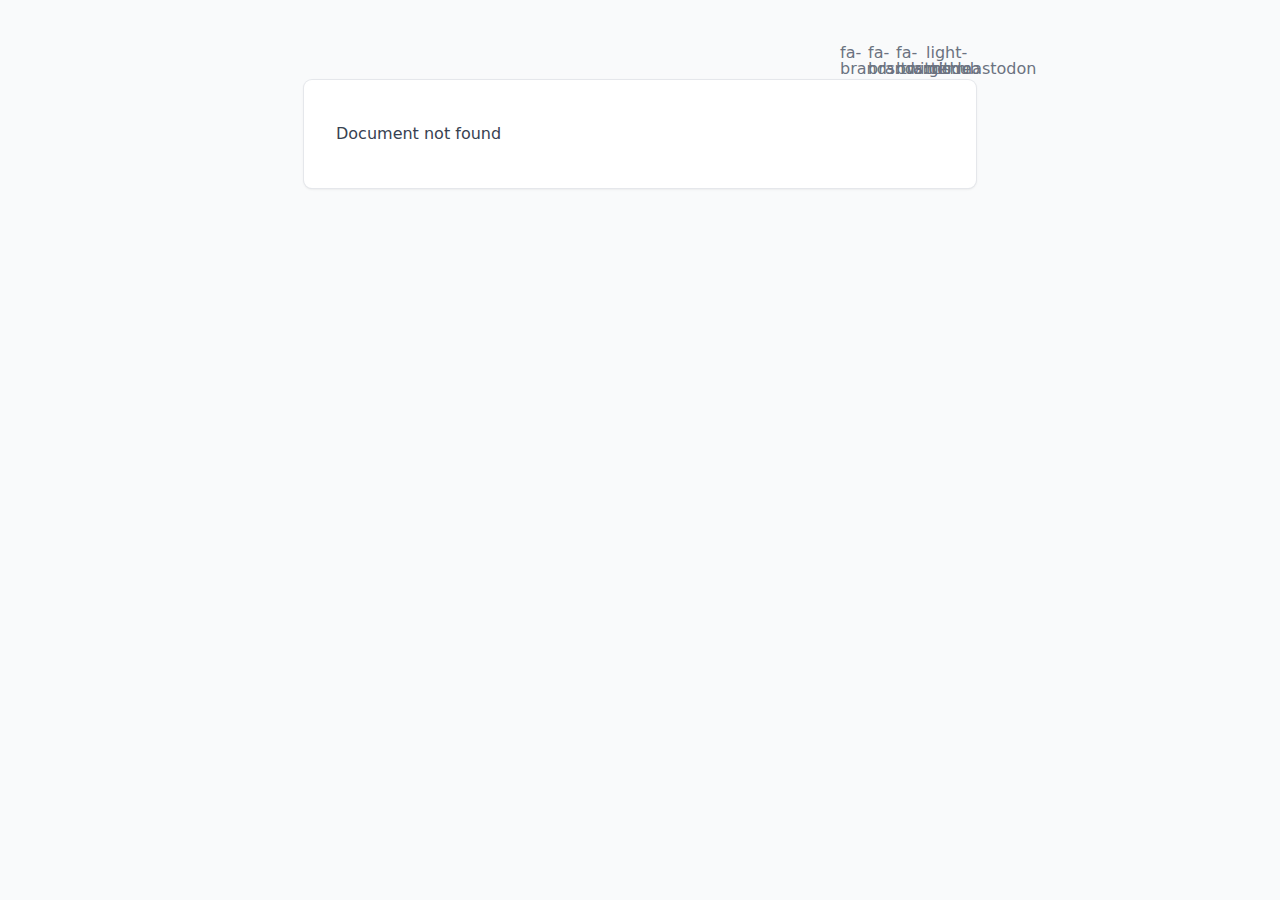
<file: 200.html>
<!DOCTYPE html><html  data-capo=""><head><meta charset="utf-8">
<meta name="viewport" content="width=device-width, initial-scale=1">
<style>*,::backdrop,:after,:before{--tw-border-spacing-x:0;--tw-border-spacing-y:0;--tw-translate-x:0;--tw-translate-y:0;--tw-rotate:0;--tw-skew-x:0;--tw-skew-y:0;--tw-scale-x:1;--tw-scale-y:1;--tw-pan-x: ;--tw-pan-y: ;--tw-pinch-zoom: ;--tw-scroll-snap-strictness:proximity;--tw-gradient-from-position: ;--tw-gradient-via-position: ;--tw-gradient-to-position: ;--tw-ordinal: ;--tw-slashed-zero: ;--tw-numeric-figure: ;--tw-numeric-spacing: ;--tw-numeric-fraction: ;--tw-ring-inset: ;--tw-ring-offset-width:0px;--tw-ring-offset-color:#fff;--tw-ring-color:#3b82f680;--tw-ring-offset-shadow:0 0 #0000;--tw-ring-shadow:0 0 #0000;--tw-shadow:0 0 #0000;--tw-shadow-colored:0 0 #0000;--tw-blur: ;--tw-brightness: ;--tw-contrast: ;--tw-grayscale: ;--tw-hue-rotate: ;--tw-invert: ;--tw-saturate: ;--tw-sepia: ;--tw-drop-shadow: ;--tw-backdrop-blur: ;--tw-backdrop-brightness: ;--tw-backdrop-contrast: ;--tw-backdrop-grayscale: ;--tw-backdrop-hue-rotate: ;--tw-backdrop-invert: ;--tw-backdrop-opacity: ;--tw-backdrop-saturate: ;--tw-backdrop-sepia: ;--tw-contain-size: ;--tw-contain-layout: ;--tw-contain-paint: ;--tw-contain-style: }/*! tailwindcss v3.4.12 | MIT License | https://tailwindcss.com*/*,:after,:before{border:0 solid #e5e7eb;box-sizing:border-box}:after,:before{--tw-content:""}:host,html{line-height:1.5;-webkit-text-size-adjust:100%;font-family:ui-sans-serif,system-ui,sans-serif,Apple Color Emoji,Segoe UI Emoji,Segoe UI Symbol,Noto Color Emoji;font-feature-settings:normal;font-variation-settings:normal;tab-size:4;-webkit-tap-highlight-color:transparent}body{line-height:inherit;margin:0}hr{border-top-width:1px;color:inherit;height:0}abbr:where([title]){-webkit-text-decoration:underline dotted;text-decoration:underline dotted}h1,h2,h3,h4,h5,h6{font-size:inherit;font-weight:inherit}a{color:inherit;text-decoration:inherit}b,strong{font-weight:bolder}code,kbd,pre,samp{font-family:ui-monospace,SFMono-Regular,Menlo,Monaco,Consolas,Liberation Mono,Courier New,monospace;font-feature-settings:normal;font-size:1em;font-variation-settings:normal}small{font-size:80%}sub,sup{font-size:75%;line-height:0;position:relative;vertical-align:initial}sub{bottom:-.25em}sup{top:-.5em}table{border-collapse:collapse;border-color:inherit;text-indent:0}button,input,optgroup,select,textarea{color:inherit;font-family:inherit;font-feature-settings:inherit;font-size:100%;font-variation-settings:inherit;font-weight:inherit;letter-spacing:inherit;line-height:inherit;margin:0;padding:0}button,select{text-transform:none}button,input:where([type=button]),input:where([type=reset]),input:where([type=submit]){-webkit-appearance:button;background-color:initial;background-image:none}:-moz-focusring{outline:auto}:-moz-ui-invalid{box-shadow:none}progress{vertical-align:initial}::-webkit-inner-spin-button,::-webkit-outer-spin-button{height:auto}[type=search]{-webkit-appearance:textfield;outline-offset:-2px}::-webkit-search-decoration{-webkit-appearance:none}::-webkit-file-upload-button{-webkit-appearance:button;font:inherit}summary{display:list-item}blockquote,dd,dl,figure,h1,h2,h3,h4,h5,h6,hr,p,pre{margin:0}fieldset{margin:0}fieldset,legend{padding:0}menu,ol,ul{list-style:none;margin:0;padding:0}dialog{padding:0}textarea{resize:vertical}input::placeholder,textarea::placeholder{color:#9ca3af;opacity:1}[role=button],button{cursor:pointer}:disabled{cursor:default}audio,canvas,embed,iframe,img,object,svg,video{display:block;vertical-align:middle}img,video{height:auto;max-width:100%}[hidden]{display:none}.prose{color:var(--tw-prose-body);max-width:65ch}.prose :where(p):not(:where([class~=not-prose],[class~=not-prose] *)){margin-bottom:1.25em;margin-top:1.25em}.prose :where([class~=lead]):not(:where([class~=not-prose],[class~=not-prose] *)){color:var(--tw-prose-lead);font-size:1.25em;line-height:1.6;margin-bottom:1.2em;margin-top:1.2em}.prose :where(a):not(:where([class~=not-prose],[class~=not-prose] *)){color:var(--tw-prose-links);font-weight:500;text-decoration:underline}.prose :where(strong):not(:where([class~=not-prose],[class~=not-prose] *)){color:var(--tw-prose-bold);font-weight:600}.prose :where(a strong):not(:where([class~=not-prose],[class~=not-prose] *)){color:inherit}.prose :where(blockquote strong):not(:where([class~=not-prose],[class~=not-prose] *)){color:inherit}.prose :where(thead th strong):not(:where([class~=not-prose],[class~=not-prose] *)){color:inherit}.prose :where(ol):not(:where([class~=not-prose],[class~=not-prose] *)){list-style-type:decimal;margin-bottom:1.25em;margin-top:1.25em;padding-inline-start:1.625em}.prose :where(ol[type=A]):not(:where([class~=not-prose],[class~=not-prose] *)){list-style-type:upper-alpha}.prose :where(ol[type=a]):not(:where([class~=not-prose],[class~=not-prose] *)){list-style-type:lower-alpha}.prose :where(ol[type=A s]):not(:where([class~=not-prose],[class~=not-prose] *)){list-style-type:upper-alpha}.prose :where(ol[type=a s]):not(:where([class~=not-prose],[class~=not-prose] *)){list-style-type:lower-alpha}.prose :where(ol[type=I]):not(:where([class~=not-prose],[class~=not-prose] *)){list-style-type:upper-roman}.prose :where(ol[type=i]):not(:where([class~=not-prose],[class~=not-prose] *)){list-style-type:lower-roman}.prose :where(ol[type=I s]):not(:where([class~=not-prose],[class~=not-prose] *)){list-style-type:upper-roman}.prose :where(ol[type=i s]):not(:where([class~=not-prose],[class~=not-prose] *)){list-style-type:lower-roman}.prose :where(ol[type="1"]):not(:where([class~=not-prose],[class~=not-prose] *)){list-style-type:decimal}.prose :where(ul):not(:where([class~=not-prose],[class~=not-prose] *)){list-style-type:disc;margin-bottom:1.25em;margin-top:1.25em;padding-inline-start:1.625em}.prose :where(ol>li):not(:where([class~=not-prose],[class~=not-prose] *))::marker{color:var(--tw-prose-counters);font-weight:400}.prose :where(ul>li):not(:where([class~=not-prose],[class~=not-prose] *))::marker{color:var(--tw-prose-bullets)}.prose :where(dt):not(:where([class~=not-prose],[class~=not-prose] *)){color:var(--tw-prose-headings);font-weight:600;margin-top:1.25em}.prose :where(hr):not(:where([class~=not-prose],[class~=not-prose] *)){border-color:var(--tw-prose-hr);border-top-width:1px;margin-bottom:3em;margin-top:3em}.prose :where(blockquote):not(:where([class~=not-prose],[class~=not-prose] *)){border-inline-start-color:var(--tw-prose-quote-borders);border-inline-start-width:.25rem;color:var(--tw-prose-quotes);font-style:italic;font-weight:500;margin-bottom:1.6em;margin-top:1.6em;padding-inline-start:1em;quotes:"\201C""\201D""\2018""\2019"}.prose :where(blockquote p:first-of-type):not(:where([class~=not-prose],[class~=not-prose] *)):before{content:open-quote}.prose :where(blockquote p:last-of-type):not(:where([class~=not-prose],[class~=not-prose] *)):after{content:close-quote}.prose :where(h1):not(:where([class~=not-prose],[class~=not-prose] *)){color:var(--tw-prose-headings);font-size:2.25em;font-weight:800;line-height:1.1111111;margin-bottom:.8888889em;margin-top:0}.prose :where(h1 strong):not(:where([class~=not-prose],[class~=not-prose] *)){color:inherit;font-weight:900}.prose :where(h2):not(:where([class~=not-prose],[class~=not-prose] *)){color:var(--tw-prose-headings);font-size:1.5em;font-weight:700;line-height:1.3333333;margin-bottom:1em;margin-top:2em}.prose :where(h2 strong):not(:where([class~=not-prose],[class~=not-prose] *)){color:inherit;font-weight:800}.prose :where(h3):not(:where([class~=not-prose],[class~=not-prose] *)){color:var(--tw-prose-headings);font-size:1.25em;font-weight:600;line-height:1.6;margin-bottom:.6em;margin-top:1.6em}.prose :where(h3 strong):not(:where([class~=not-prose],[class~=not-prose] *)){color:inherit;font-weight:700}.prose :where(h4):not(:where([class~=not-prose],[class~=not-prose] *)){color:var(--tw-prose-headings);font-weight:600;line-height:1.5;margin-bottom:.5em;margin-top:1.5em}.prose :where(h4 strong):not(:where([class~=not-prose],[class~=not-prose] *)){color:inherit;font-weight:700}.prose :where(img):not(:where([class~=not-prose],[class~=not-prose] *)){margin-bottom:2em;margin-top:2em}.prose :where(picture):not(:where([class~=not-prose],[class~=not-prose] *)){display:block;margin-bottom:2em;margin-top:2em}.prose :where(video):not(:where([class~=not-prose],[class~=not-prose] *)){margin-bottom:2em;margin-top:2em}.prose :where(kbd):not(:where([class~=not-prose],[class~=not-prose] *)){border-radius:.3125rem;box-shadow:0 0 0 1px rgb(var(--tw-prose-kbd-shadows)/10%),0 3px 0 rgb(var(--tw-prose-kbd-shadows)/10%);color:var(--tw-prose-kbd);font-family:inherit;font-size:.875em;font-weight:500;padding-inline-end:.375em;padding-bottom:.1875em;padding-top:.1875em;padding-inline-start:.375em}.prose :where(code):not(:where([class~=not-prose],[class~=not-prose] *)){color:var(--tw-prose-code);font-size:.875em;font-weight:600}.prose :where(code):not(:where([class~=not-prose],[class~=not-prose] *)):before{content:"`"}.prose :where(code):not(:where([class~=not-prose],[class~=not-prose] *)):after{content:"`"}.prose :where(a code):not(:where([class~=not-prose],[class~=not-prose] *)){color:inherit}.prose :where(h1 code):not(:where([class~=not-prose],[class~=not-prose] *)){color:inherit}.prose :where(h2 code):not(:where([class~=not-prose],[class~=not-prose] *)){color:inherit;font-size:.875em}.prose :where(h3 code):not(:where([class~=not-prose],[class~=not-prose] *)){color:inherit;font-size:.9em}.prose :where(h4 code):not(:where([class~=not-prose],[class~=not-prose] *)){color:inherit}.prose :where(blockquote code):not(:where([class~=not-prose],[class~=not-prose] *)){color:inherit}.prose :where(thead th code):not(:where([class~=not-prose],[class~=not-prose] *)){color:inherit}.prose :where(pre):not(:where([class~=not-prose],[class~=not-prose] *)){background-color:var(--tw-prose-pre-bg);border-radius:.375rem;color:var(--tw-prose-pre-code);font-size:.875em;font-weight:400;line-height:1.7142857;margin-bottom:1.7142857em;margin-top:1.7142857em;overflow-x:auto;padding-inline-end:1.1428571em;padding-bottom:.8571429em;padding-top:.8571429em;padding-inline-start:1.1428571em}.prose :where(pre code):not(:where([class~=not-prose],[class~=not-prose] *)){background-color:initial;border-radius:0;border-width:0;color:inherit;font-family:inherit;font-size:inherit;font-weight:inherit;line-height:inherit;padding:0}.prose :where(pre code):not(:where([class~=not-prose],[class~=not-prose] *)):before{content:none}.prose :where(pre code):not(:where([class~=not-prose],[class~=not-prose] *)):after{content:none}.prose :where(table):not(:where([class~=not-prose],[class~=not-prose] *)){font-size:.875em;line-height:1.7142857;margin-bottom:2em;margin-top:2em;table-layout:auto;width:100%}.prose :where(thead):not(:where([class~=not-prose],[class~=not-prose] *)){border-bottom-color:var(--tw-prose-th-borders);border-bottom-width:1px}.prose :where(thead th):not(:where([class~=not-prose],[class~=not-prose] *)){color:var(--tw-prose-headings);font-weight:600;padding-inline-end:.5714286em;padding-bottom:.5714286em;padding-inline-start:.5714286em;vertical-align:bottom}.prose :where(tbody tr):not(:where([class~=not-prose],[class~=not-prose] *)){border-bottom-color:var(--tw-prose-td-borders);border-bottom-width:1px}.prose :where(tbody tr:last-child):not(:where([class~=not-prose],[class~=not-prose] *)){border-bottom-width:0}.prose :where(tbody td):not(:where([class~=not-prose],[class~=not-prose] *)){vertical-align:initial}.prose :where(tfoot):not(:where([class~=not-prose],[class~=not-prose] *)){border-top-color:var(--tw-prose-th-borders);border-top-width:1px}.prose :where(tfoot td):not(:where([class~=not-prose],[class~=not-prose] *)){vertical-align:top}.prose :where(th,td):not(:where([class~=not-prose],[class~=not-prose] *)){text-align:start}.prose :where(figure>*):not(:where([class~=not-prose],[class~=not-prose] *)){margin-bottom:0;margin-top:0}.prose :where(figcaption):not(:where([class~=not-prose],[class~=not-prose] *)){color:var(--tw-prose-captions);font-size:.875em;line-height:1.4285714;margin-top:.8571429em}.prose{--tw-prose-body:#374151;--tw-prose-headings:#111827;--tw-prose-lead:#4b5563;--tw-prose-links:#111827;--tw-prose-bold:#111827;--tw-prose-counters:#6b7280;--tw-prose-bullets:#d1d5db;--tw-prose-hr:#e5e7eb;--tw-prose-quotes:#111827;--tw-prose-quote-borders:#e5e7eb;--tw-prose-captions:#6b7280;--tw-prose-kbd:#111827;--tw-prose-kbd-shadows:17 24 39;--tw-prose-code:#111827;--tw-prose-pre-code:#e5e7eb;--tw-prose-pre-bg:#1f2937;--tw-prose-th-borders:#d1d5db;--tw-prose-td-borders:#e5e7eb;--tw-prose-invert-body:#d1d5db;--tw-prose-invert-headings:#fff;--tw-prose-invert-lead:#9ca3af;--tw-prose-invert-links:#fff;--tw-prose-invert-bold:#fff;--tw-prose-invert-counters:#9ca3af;--tw-prose-invert-bullets:#4b5563;--tw-prose-invert-hr:#374151;--tw-prose-invert-quotes:#f3f4f6;--tw-prose-invert-quote-borders:#374151;--tw-prose-invert-captions:#9ca3af;--tw-prose-invert-kbd:#fff;--tw-prose-invert-kbd-shadows:255 255 255;--tw-prose-invert-code:#fff;--tw-prose-invert-pre-code:#d1d5db;--tw-prose-invert-pre-bg:#00000080;--tw-prose-invert-th-borders:#4b5563;--tw-prose-invert-td-borders:#374151;font-size:1rem;line-height:1.75}.prose :where(picture>img):not(:where([class~=not-prose],[class~=not-prose] *)){margin-bottom:0;margin-top:0}.prose :where(li):not(:where([class~=not-prose],[class~=not-prose] *)){margin-bottom:.5em;margin-top:.5em}.prose :where(ol>li):not(:where([class~=not-prose],[class~=not-prose] *)){padding-inline-start:.375em}.prose :where(ul>li):not(:where([class~=not-prose],[class~=not-prose] *)){padding-inline-start:.375em}.prose :where(.prose>ul>li p):not(:where([class~=not-prose],[class~=not-prose] *)){margin-bottom:.75em;margin-top:.75em}.prose :where(.prose>ul>li>p:first-child):not(:where([class~=not-prose],[class~=not-prose] *)){margin-top:1.25em}.prose :where(.prose>ul>li>p:last-child):not(:where([class~=not-prose],[class~=not-prose] *)){margin-bottom:1.25em}.prose :where(.prose>ol>li>p:first-child):not(:where([class~=not-prose],[class~=not-prose] *)){margin-top:1.25em}.prose :where(.prose>ol>li>p:last-child):not(:where([class~=not-prose],[class~=not-prose] *)){margin-bottom:1.25em}.prose :where(ul ul,ul ol,ol ul,ol ol):not(:where([class~=not-prose],[class~=not-prose] *)){margin-bottom:.75em;margin-top:.75em}.prose :where(dl):not(:where([class~=not-prose],[class~=not-prose] *)){margin-bottom:1.25em;margin-top:1.25em}.prose :where(dd):not(:where([class~=not-prose],[class~=not-prose] *)){margin-top:.5em;padding-inline-start:1.625em}.prose :where(hr+*):not(:where([class~=not-prose],[class~=not-prose] *)){margin-top:0}.prose :where(h2+*):not(:where([class~=not-prose],[class~=not-prose] *)){margin-top:0}.prose :where(h3+*):not(:where([class~=not-prose],[class~=not-prose] *)){margin-top:0}.prose :where(h4+*):not(:where([class~=not-prose],[class~=not-prose] *)){margin-top:0}.prose :where(thead th:first-child):not(:where([class~=not-prose],[class~=not-prose] *)){padding-inline-start:0}.prose :where(thead th:last-child):not(:where([class~=not-prose],[class~=not-prose] *)){padding-inline-end:0}.prose :where(tbody td,tfoot td):not(:where([class~=not-prose],[class~=not-prose] *)){padding-inline-end:.5714286em;padding-bottom:.5714286em;padding-top:.5714286em;padding-inline-start:.5714286em}.prose :where(tbody td:first-child,tfoot td:first-child):not(:where([class~=not-prose],[class~=not-prose] *)){padding-inline-start:0}.prose :where(tbody td:last-child,tfoot td:last-child):not(:where([class~=not-prose],[class~=not-prose] *)){padding-inline-end:0}.prose :where(figure):not(:where([class~=not-prose],[class~=not-prose] *)){margin-bottom:2em;margin-top:2em}.prose :where(.prose>:first-child):not(:where([class~=not-prose],[class~=not-prose] *)){margin-top:0}.prose :where(.prose>:last-child):not(:where([class~=not-prose],[class~=not-prose] *)){margin-bottom:0}.sr-only{height:1px;margin:-1px;overflow:hidden;padding:0;position:absolute;width:1px;clip:rect(0,0,0,0);border-width:0;white-space:nowrap}.static{position:static}.m-auto{margin:auto}.mx-auto{margin-left:auto;margin-right:auto}.mr-6{margin-right:1.5rem}.block{display:block}.inline-block{display:inline-block}.flex{display:flex}.inline-flex{display:inline-flex}.h-4{height:1rem}.h-5{height:1.25rem}.w-4{width:1rem}.w-5{width:1.25rem}.max-w-2xl{max-width:42rem}.max-w-full{max-width:100%}.max-w-none{max-width:none}.items-center{align-items:center}.justify-between{justify-content:space-between}.gap-1{gap:.25rem}.space-x-3>:not([hidden])~:not([hidden]){--tw-space-x-reverse:0;margin-left:calc(.75rem*(1 - var(--tw-space-x-reverse)));margin-right:calc(.75rem*var(--tw-space-x-reverse))}.overflow-x-auto{overflow-x:auto}.rounded{border-radius:.25rem}.bg-gray-50{--tw-bg-opacity:1;background-color:rgb(249 250 251/var(--tw-bg-opacity))}.bg-gray-800{--tw-bg-opacity:1;background-color:rgb(31 41 55/var(--tw-bg-opacity))}.bg-white{--tw-bg-opacity:1;background-color:rgb(255 255 255/var(--tw-bg-opacity))}.px-3{padding-left:.75rem;padding-right:.75rem}.px-4{padding-left:1rem;padding-right:1rem}.py-1{padding-bottom:.25rem;padding-top:.25rem}.py-10{padding-bottom:2.5rem;padding-top:2.5rem}.py-4{padding-bottom:1rem;padding-top:1rem}.text-2xl{font-size:1.5rem;line-height:2rem}.font-bold{font-weight:700}.text-black{--tw-text-opacity:1;color:rgb(0 0 0/var(--tw-text-opacity))}.text-gray-500{--tw-text-opacity:1;color:rgb(107 114 128/var(--tw-text-opacity))}.text-gray-700{--tw-text-opacity:1;color:rgb(55 65 81/var(--tw-text-opacity))}.text-white{--tw-text-opacity:1;color:rgb(255 255 255/var(--tw-text-opacity))}.no-underline{text-decoration-line:none}.ring-1{--tw-ring-offset-shadow:var(--tw-ring-inset) 0 0 0 var(--tw-ring-offset-width) var(--tw-ring-offset-color);--tw-ring-shadow:var(--tw-ring-inset) 0 0 0 calc(1px + var(--tw-ring-offset-width)) var(--tw-ring-color);box-shadow:var(--tw-ring-offset-shadow),var(--tw-ring-shadow),var(--tw-shadow,0 0 #0000)}.ring-gray-200{--tw-ring-opacity:1;--tw-ring-color:rgb(229 231 235/var(--tw-ring-opacity))}.transition{transition-duration:.15s;transition-property:color,background-color,border-color,text-decoration-color,fill,stroke,opacity,box-shadow,transform,filter,-webkit-backdrop-filter;transition-property:color,background-color,border-color,text-decoration-color,fill,stroke,opacity,box-shadow,transform,filter,backdrop-filter;transition-property:color,background-color,border-color,text-decoration-color,fill,stroke,opacity,box-shadow,transform,filter,backdrop-filter,-webkit-backdrop-filter;transition-timing-function:cubic-bezier(.4,0,.2,1)}.dark\:prose-invert:is(.dark *){--tw-prose-body:var(--tw-prose-invert-body);--tw-prose-headings:var(--tw-prose-invert-headings);--tw-prose-lead:var(--tw-prose-invert-lead);--tw-prose-links:var(--tw-prose-invert-links);--tw-prose-bold:var(--tw-prose-invert-bold);--tw-prose-counters:var(--tw-prose-invert-counters);--tw-prose-bullets:var(--tw-prose-invert-bullets);--tw-prose-hr:var(--tw-prose-invert-hr);--tw-prose-quotes:var(--tw-prose-invert-quotes);--tw-prose-quote-borders:var(--tw-prose-invert-quote-borders);--tw-prose-captions:var(--tw-prose-invert-captions);--tw-prose-kbd:var(--tw-prose-invert-kbd);--tw-prose-kbd-shadows:var(--tw-prose-invert-kbd-shadows);--tw-prose-code:var(--tw-prose-invert-code);--tw-prose-pre-code:var(--tw-prose-invert-pre-code);--tw-prose-pre-bg:var(--tw-prose-invert-pre-bg);--tw-prose-th-borders:var(--tw-prose-invert-th-borders);--tw-prose-td-borders:var(--tw-prose-invert-td-borders)}.hover\:text-gray-700:hover{--tw-text-opacity:1;color:rgb(55 65 81/var(--tw-text-opacity))}.prose-a\:border-b :is(:where(a):not(:where([class~=not-prose],[class~=not-prose] *))){border-bottom-width:1px}.prose-a\:border-dashed :is(:where(a):not(:where([class~=not-prose],[class~=not-prose] *))){border-style:dashed}.prose-a\:font-normal :is(:where(a):not(:where([class~=not-prose],[class~=not-prose] *))){font-weight:400}.prose-a\:no-underline :is(:where(a):not(:where([class~=not-prose],[class~=not-prose] *))){text-decoration-line:none}.hover\:prose-a\:border-solid :is(:where(a):not(:where([class~=not-prose],[class~=not-prose] *))):hover{border-style:solid}.hover\:prose-a\:border-primary-400 :is(:where(a):not(:where([class~=not-prose],[class~=not-prose] *))):hover{--tw-border-opacity:1;border-color:rgb(52 211 153/var(--tw-border-opacity))}.hover\:prose-a\:text-primary-400 :is(:where(a):not(:where([class~=not-prose],[class~=not-prose] *))):hover{--tw-text-opacity:1;color:rgb(52 211 153/var(--tw-text-opacity))}.prose-pre\:bg-gray-100 :is(:where(pre):not(:where([class~=not-prose],[class~=not-prose] *))){--tw-bg-opacity:1;background-color:rgb(243 244 246/var(--tw-bg-opacity))}.dark\:bg-gray-200:is(.dark *){--tw-bg-opacity:1;background-color:rgb(229 231 235/var(--tw-bg-opacity))}.dark\:bg-gray-800:is(.dark *){--tw-bg-opacity:1;background-color:rgb(31 41 55/var(--tw-bg-opacity))}.dark\:bg-gray-900:is(.dark *){--tw-bg-opacity:1;background-color:rgb(17 24 39/var(--tw-bg-opacity))}.dark\:text-gray-100:is(.dark *){--tw-text-opacity:1;color:rgb(243 244 246/var(--tw-text-opacity))}.dark\:text-gray-200:is(.dark *){--tw-text-opacity:1;color:rgb(229 231 235/var(--tw-text-opacity))}.dark\:text-gray-300:is(.dark *){--tw-text-opacity:1;color:rgb(209 213 219/var(--tw-text-opacity))}.dark\:text-gray-950:is(.dark *){--tw-text-opacity:1;color:rgb(3 7 18/var(--tw-text-opacity))}.dark\:ring-gray-700:is(.dark *){--tw-ring-opacity:1;--tw-ring-color:rgb(55 65 81/var(--tw-ring-opacity))}.dark\:hover\:text-gray-300:hover:is(.dark *){--tw-text-opacity:1;color:rgb(209 213 219/var(--tw-text-opacity))}.dark\:prose-pre\:bg-gray-900 :is(:where(pre):not(:where([class~=not-prose],[class~=not-prose] *))):is(.dark *){--tw-bg-opacity:1;background-color:rgb(17 24 39/var(--tw-bg-opacity))}@media (min-width:640px){.sm\:rounded{border-radius:.25rem}.sm\:rounded-lg{border-radius:.5rem}.sm\:px-8{padding-left:2rem;padding-right:2rem}.sm\:pb-10{padding-bottom:2.5rem}.sm\:pt-6{padding-top:1.5rem}.sm\:shadow{--tw-shadow:0 1px 3px 0 #0000001a,0 1px 2px -1px #0000001a;--tw-shadow-colored:0 1px 3px 0 var(--tw-shadow-color),0 1px 2px -1px var(--tw-shadow-color);box-shadow:var(--tw-ring-offset-shadow,0 0 #0000),var(--tw-ring-shadow,0 0 #0000),var(--tw-shadow)}}</style>
<style>.icon[data-v-14de8146]{display:inline-block;vertical-align:middle}</style>
<style>body{--tw-bg-opacity:1;background-color:rgb(249 250 251/var(--tw-bg-opacity));--tw-text-opacity:1;color:rgb(0 0 0/var(--tw-text-opacity))}body:is(.dark *){--tw-bg-opacity:1;background-color:rgb(17 24 39/var(--tw-bg-opacity));--tw-text-opacity:1;color:rgb(255 255 255/var(--tw-text-opacity))}</style>
<link rel="stylesheet" href="/_nuxt/entry.CDhBY7zm.css">
<link rel="modulepreload" as="script" crossorigin href="/_nuxt/DjqjEIUb.js">
<link rel="prefetch" as="script" crossorigin href="/_nuxt/C0FTKSgY.js">
<link rel="prefetch" as="script" crossorigin href="/_nuxt/vriMAEEG.js">
<link rel="prefetch" as="script" crossorigin href="/_nuxt/DskSPadb.js">
<link rel="prefetch" as="style" href="/_nuxt/useStudio.CNziiINr.css">
<link rel="prefetch" as="script" crossorigin href="/_nuxt/BCOLfYTq.js">
<link rel="prefetch" as="script" crossorigin href="/_nuxt/CGVVl8ti.js">
<link rel="prefetch" as="script" crossorigin href="/_nuxt/BDVfSXRz.js">
<script type="module" src="/_nuxt/DjqjEIUb.js" crossorigin></script><script>"use strict";(()=>{const t=window,e=document.documentElement,c=["dark","light"],n=getStorageValue("localStorage","nuxt-color-mode")||"system";let i=n==="system"?u():n;const r=e.getAttribute("data-color-mode-forced");r&&(i=r),l(i),t["__NUXT_COLOR_MODE__"]={preference:n,value:i,getColorScheme:u,addColorScheme:l,removeColorScheme:d};function l(o){const s=""+o+"",a="";e.classList?e.classList.add(s):e.className+=" "+s,a&&e.setAttribute("data-"+a,o)}function d(o){const s=""+o+"",a="";e.classList?e.classList.remove(s):e.className=e.className.replace(new RegExp(s,"g"),""),a&&e.removeAttribute("data-"+a)}function f(o){return t.matchMedia("(prefers-color-scheme"+o+")")}function u(){if(t.matchMedia&&f("").media!=="not all"){for(const o of c)if(f(":"+o).matches)return o}return"light"}})();function getStorageValue(t,e){switch(t){case"localStorage":return window.localStorage.getItem(e);case"sessionStorage":return window.sessionStorage.getItem(e);case"cookie":return getCookie(e);default:return null}}function getCookie(t){const c=("; "+window.document.cookie).split("; "+t+"=");if(c.length===2)return c.pop()?.split(";").shift()}</script></head><body><div id="__nuxt"></div><div id="teleports"></div><script type="application/json" data-nuxt-data="nuxt-app" data-ssr="false" id="__NUXT_DATA__">[{"prerenderedAt":1,"serverRendered":2},1726823235633,false]</script>
<script>window.__NUXT__={};window.__NUXT__.config={public:{studio:{apiURL:"https://api.nuxt.studio",iframeMessagingAllowedOrigins:""},mdc:{components:{prose:true,map:{p:"prose-p",a:"prose-a",blockquote:"prose-blockquote","code-inline":"prose-code-inline",code:"ProseCodeInline",em:"prose-em",h1:"prose-h1",h2:"prose-h2",h3:"prose-h3",h4:"prose-h4",h5:"prose-h5",h6:"prose-h6",hr:"prose-hr",img:"prose-img",ul:"prose-ul",ol:"prose-ol",li:"prose-li",strong:"prose-strong",table:"prose-table",thead:"prose-thead",tbody:"prose-tbody",td:"prose-td",th:"prose-th",tr:"prose-tr"}},headings:{anchorLinks:{h1:false,h2:true,h3:true,h4:true,h5:false,h6:false}}},content:{locales:[],defaultLocale:"",integrity:1726823216823,experimental:{stripQueryParameters:false,advanceQuery:false,clientDB:false},respectPathCase:false,api:{baseURL:"/api/_content"},navigation:{fields:["layout"]},tags:{p:"prose-p",a:"prose-a",blockquote:"prose-blockquote","code-inline":"prose-code-inline",code:"ProseCodeInline",em:"prose-em",h1:"prose-h1",h2:"prose-h2",h3:"prose-h3",h4:"prose-h4",h5:"prose-h5",h6:"prose-h6",hr:"prose-hr",img:"prose-img",ul:"prose-ul",ol:"prose-ol",li:"prose-li",strong:"prose-strong",table:"prose-table",thead:"prose-thead",tbody:"prose-tbody",td:"prose-td",th:"prose-th",tr:"prose-tr"},highlight:{theme:{dark:"github-dark",default:"github-light"},highlighter:"shiki",langs:["js","jsx","json","ts","tsx","vue","css","html","bash","md","mdc","yaml"]},wsUrl:"",documentDriven:{page:true,navigation:true,surround:true,globals:{},layoutFallbacks:["theme"],injectPage:true},host:"",trailingSlash:false,search:"",contentHead:true,anchorLinks:{depth:4,exclude:[1]}}},app:{baseURL:"/",buildId:"81a08beb-3b0c-4d19-b25c-f3beb709e60f",buildAssetsDir:"/_nuxt/",cdnURL:""}}</script></body></html>
</file>
<file: _nuxt/entry.CDhBY7zm.css>
.icon[data-v-14de8146]{display:inline-block;vertical-align:middle}body{--tw-bg-opacity:1;background-color:rgb(249 250 251/var(--tw-bg-opacity));--tw-text-opacity:1;color:rgb(0 0 0/var(--tw-text-opacity))}body:is(.dark *){--tw-bg-opacity:1;background-color:rgb(17 24 39/var(--tw-bg-opacity));--tw-text-opacity:1;color:rgb(255 255 255/var(--tw-text-opacity))}
</file>
<file: _nuxt/useStudio.CNziiINr.css>
body.__preview_enabled{padding-bottom:50px}#__nuxt_preview[data-v-22eed193]{align-items:center;-webkit-backdrop-filter:blur(20px);backdrop-filter:blur(20px);background:#ffffff4d;border-top:1px solid #eee;bottom:-60px;color:#000;display:flex;font-family:Helvetica,sans-serif;font-size:16px;font-weight:500;gap:10px;height:50px;justify-content:center;left:0;position:fixed;right:0;transition:bottom .3s ease-in-out;z-index:10000}#__nuxt_preview.__preview_ready[data-v-22eed193]{bottom:0}#__preview_background[data-v-22eed193]{-webkit-backdrop-filter:blur(8px);backdrop-filter:blur(8px);background:#ffffff4d;height:100vh;left:0;position:fixed;top:0;width:100vw;z-index:9000}#__preview_loader[data-v-22eed193]{align-items:center;color:#000;display:flex;flex-direction:column;font-family:system-ui,-apple-system,BlinkMacSystemFont,Segoe UI,Roboto,Oxygen,Ubuntu,Cantarell,Open Sans,Helvetica Neue,sans-serif;font-size:1.4rem;gap:8px;left:50%;position:fixed;top:50%;transform:translate(-50%,-50%);z-index:9500}#__preview_loader p[data-v-22eed193]{margin:10px 0}.dark #__preview_background[data-v-22eed193],.dark-mode #__preview_background[data-v-22eed193]{background:#0000004d}.dark #__preview_loader[data-v-22eed193],.dark-mode #__preview_loader[data-v-22eed193]{color:#fff}.preview-loading-enter-active[data-v-22eed193],.preview-loading-leave-active[data-v-22eed193]{transition:opacity .4s}.preview-loading-enter[data-v-22eed193],.preview-loading-leave-to[data-v-22eed193]{opacity:0}#__preview_loading_icon[data-v-22eed193]{animation:spin-22eed193 1s linear infinite}.dark #__nuxt_preview[data-v-22eed193],.dark-mode #__nuxt_preview[data-v-22eed193]{background:#0000004d;border-top:1px solid #111;color:#fff}#__nuxt_preview svg[data-v-22eed193]{color:#000;display:inline-block;height:30px;width:30px}.dark #__nuxt_preview svg[data-v-22eed193],.dark-mode #__nuxt_preview svg[data-v-22eed193]{color:#fff}button[data-v-22eed193]{background:transparent;border:1px solid rgba(0,0,0,.2);border-radius:3px;box-shadow:none;color:#000c;cursor:pointer;display:inline-block;font-size:14px;font-weight:400;line-height:1rem;margin:0;padding:4px 10px;text-align:center;transition:none;width:auto}button[data-v-22eed193]:hover{border-color:#0006;color:#000000e6}.dark button[data-v-22eed193],.dark-mode button[data-v-22eed193]{border-color:#fff3;color:#d3d3d3}.dark button[data-v-22eed193]:hover,.dark-mode button[data-v-22eed193]:hover{border-color:#fff6;color:#fff}#__nuxt_preview button[data-v-22eed193]:focus,#__nuxt_preview button[data-v-22eed193]:hover{background:#0000001a}#__nuxt_preview button[data-v-22eed193]:active{background:#0003}.dark #__nuxt_preview button[data-v-22eed193],.dark-mode #__nuxt_preview button[data-v-22eed193]{border:1px solid hsla(0,0%,100%,.2);color:#fffc}.dark #__nuxt_preview button[data-v-22eed193]:hover,.dark-mode #__nuxt_preview button[data-v-22eed193]:focus{background:#ffffff1a}.dark #__nuxt_preview button[data-v-22eed193]:active,.dark-mode #__nuxt_preview button[data-v-22eed193]:active{background:#fff3}a[data-v-22eed193]{font-weight:600}#__nuxt_preview.__preview_refreshing button[data-v-22eed193],#__nuxt_preview.__preview_refreshing span[data-v-22eed193],#__nuxt_preview.__preview_refreshing svg[data-v-22eed193]{animation:nuxt_pulsate-22eed193 1s ease-out;animation-iteration-count:infinite;opacity:.5}@keyframes nuxt_pulsate-22eed193{0%{opacity:1}50%{opacity:.5}to{opacity:1}}@keyframes spin-22eed193{0%{transform:rotate(1turn)}to{transform:rotate(0)}}
</file>
